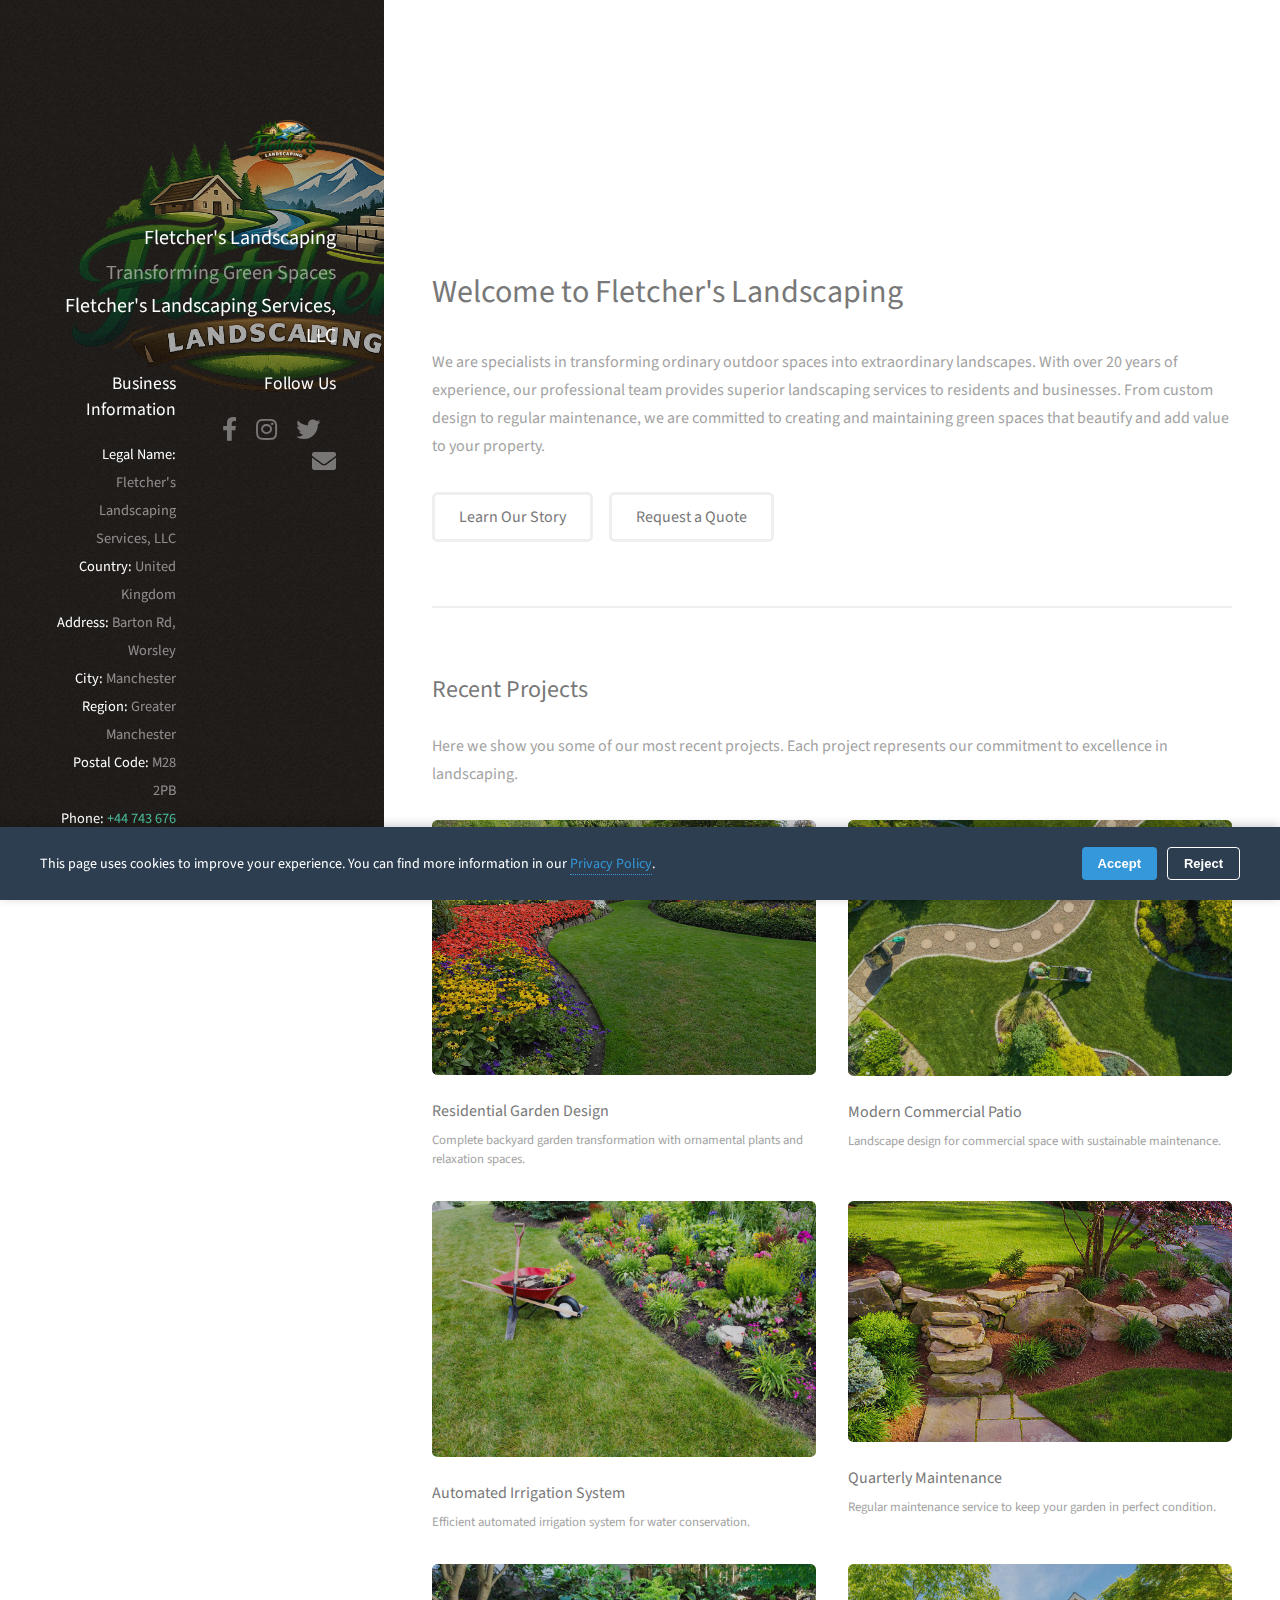
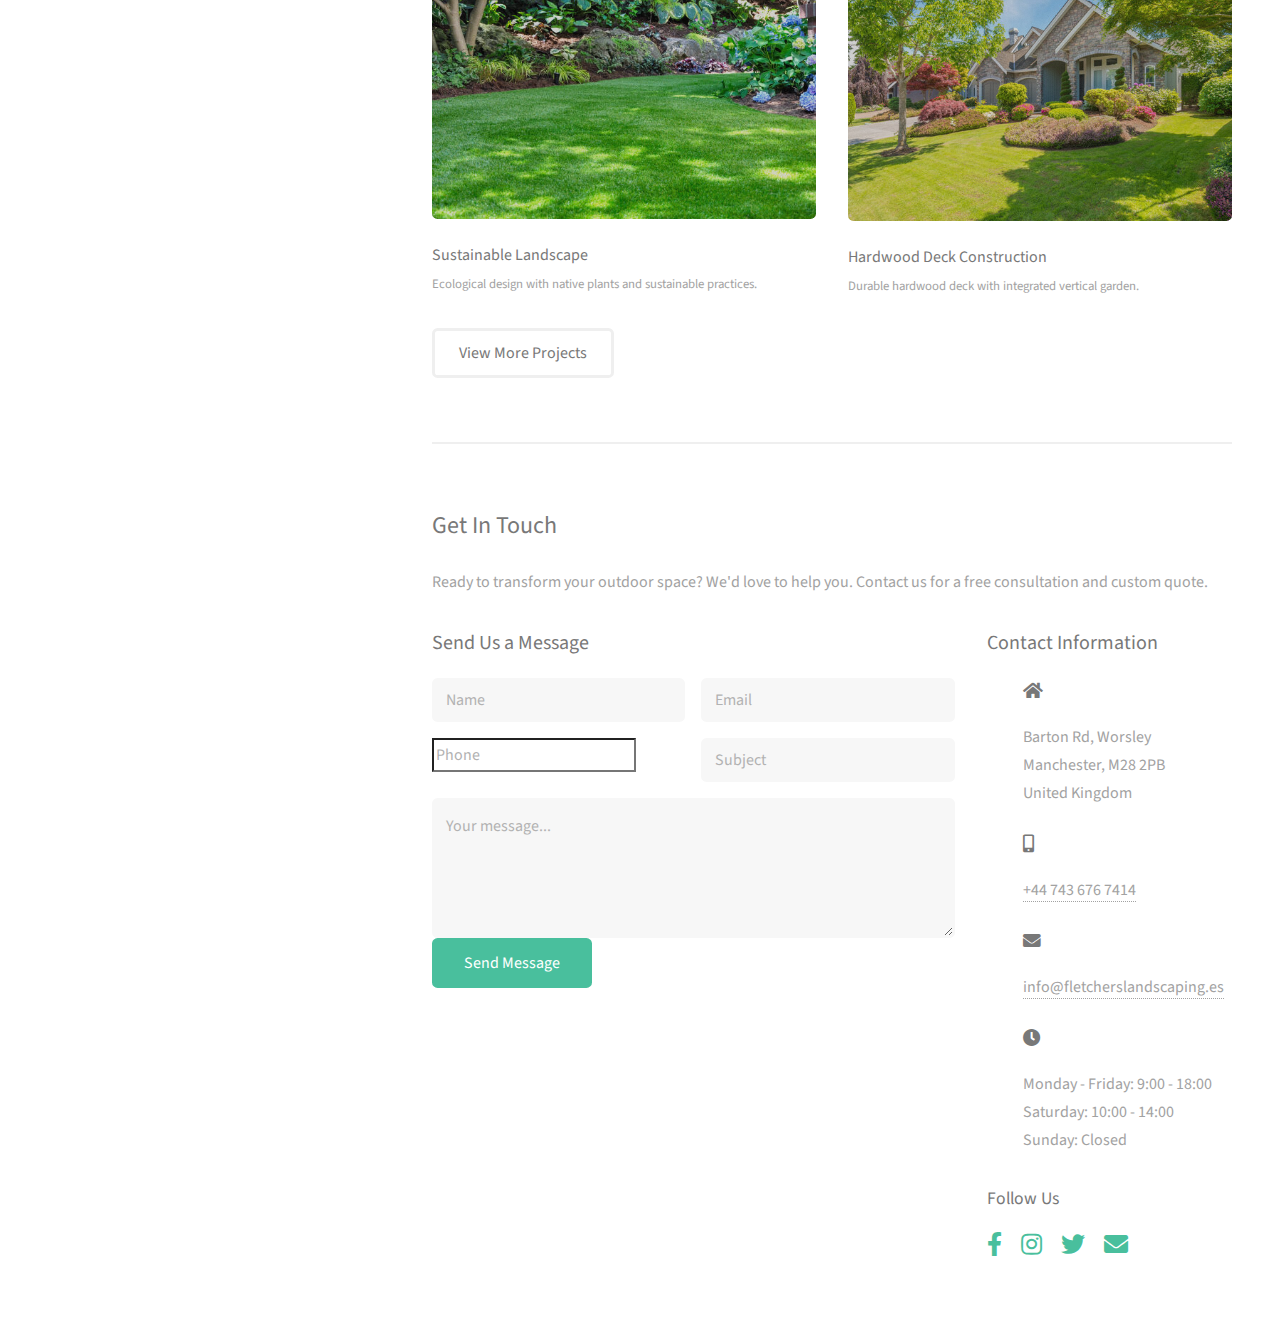
<file: index.html>
<!DOCTYPE HTML>
<!--
	Fletcher's Landscaping - Professional Landscaping Services
	Responsive website with cookie consent and multiple pages
-->
<html>
	<head>
		<title>Fletcher's Landscaping - Professional Landscaping Services</title>
		<meta name="facebook-domain-verification" content="m1dl3dmva6h8pbalbfg7d1ypdwxy0o" />
		<meta charset="utf-8" />
		<meta name="viewport" content="width=device-width, initial-scale=1, user-scalable=no" />
		<link rel="stylesheet" href="assets/css/main.css" />
		<link rel="stylesheet" href="assets/css/cookies.css" />
	</head>
	<body class="is-preload">

		<!-- Header -->
			<header id="header">
				<div class="inner">
					<a href="index.html" class="image avatar"><img src="images/bg.png" alt="" /></a>
					<h1><strong>Fletcher's Landscaping</strong><br/>
				Transforming Green Spaces</h1>
				</div>
			</header>

		<!-- Nav -->
			<nav id="nav">
				<ul>
					<li><a href="index.html">Home</a></li>
					<li><a href="history.html">About Us</a></li>
					<li><a href="contact.html">Contact</a></li>
					<li><a href="privacy.html">Privacy</a></li>
					<li><a href="terms.html">Terms</a></li>
				</ul>
			</nav>

		<!-- Main -->
			<div id="main">

				<!-- One -->
					<section id="one">
						<header class="major">
							<h2>Welcome to Fletcher's Landscaping</h2>
						</header>
						<p>We are specialists in transforming ordinary outdoor spaces into extraordinary landscapes. With over 20 years of experience, our professional team provides superior landscaping services to residents and businesses. From custom design to regular maintenance, we are committed to creating and maintaining green spaces that beautify and add value to your property.</p>
						<ul class="actions">
							<li><a href="history.html" class="button">Learn Our Story</a></li>
							<li><a href="contact.html" class="button">Request a Quote</a></li>
						</ul>
					</section>

				<!-- Two -->
					<section id="two">
						<h2>Recent Projects</h2>
						<p>Here we show you some of our most recent projects. Each project represents our commitment to excellence in landscaping.</p>
						<div class="row">
							<article class="col-6 col-12-xsmall work-item">
									<a href="images/fulls/01.jpg" class="image fit thumb"><img src="images/thumbs/01.jpg" alt="Residential Garden Design" /></a>
									<h3>Residential Garden Design</h3>
									<p>Complete backyard garden transformation with ornamental plants and relaxation spaces.</p>
							</article>
							<article class="col-6 col-12-xsmall work-item">
									<a href="images/fulls/02.jpg" class="image fit thumb"><img src="images/thumbs/02.jpg" alt="Modern Commercial Patio" /></a>
									<h3>Modern Commercial Patio</h3>
									<p>Landscape design for commercial space with sustainable maintenance.</p>
							</article>
							<article class="col-6 col-12-xsmall work-item">
									<a href="images/fulls/03.jpg" class="image fit thumb"><img src="images/thumbs/03.jpg" alt="Irrigation System" /></a>
									<h3>Automated Irrigation System</h3>
									<p>Efficient automated irrigation system for water conservation.</p>
							</article>
							<article class="col-6 col-12-xsmall work-item">
									<a href="images/fulls/04.jpg" class="image fit thumb"><img src="images/thumbs/04.jpg" alt="Garden Maintenance" /></a>
									<h3>Quarterly Maintenance</h3>
									<p>Regular maintenance service to keep your garden in perfect condition.</p>
							</article>
							<article class="col-6 col-12-xsmall work-item">
									<a href="images/fulls/05.jpg" class="image fit thumb"><img src="images/thumbs/05.jpg" alt="Sustainable Landscape" /></a>
									<h3>Sustainable Landscape</h3>
									<p>Ecological design with native plants and sustainable practices.</p>
							</article>
							<article class="col-6 col-12-xsmall work-item">
									<a href="images/fulls/06.jpg" class="image fit thumb"><img src="images/thumbs/06.jpg" alt="Terraces" /></a>
									<h3>Hardwood Deck Construction</h3>
									<p>Durable hardwood deck with integrated vertical garden.</p>
							</article>
						</div>
						<ul class="actions">
							<li><a href="history.html" class="button">View More Projects</a></li>
						</ul>
					</section>

				<!-- Three -->
					<section id="three">
						<h2>Get In Touch</h2>
						<p>Ready to transform your outdoor space? We'd love to help you. Contact us for a free consultation and custom quote.</p>
						<div class="row">
							<div class="col-8 col-12-small">
								<h3>Send Us a Message</h3>
								<form method="post" action="https://formspree.io/f/YOUR_FORM_ID">
									<div class="row gtr-uniform gtr-50">
										<div class="col-6 col-12-xsmall"><input type="text" name="name" id="name" placeholder="Name" required /></div>
										<div class="col-6 col-12-xsmall"><input type="email" name="email" id="email" placeholder="Email" required /></div>
										<div class="col-6 col-12-xsmall"><input type="tel" name="phone" id="phone" placeholder="Phone" /></div>
										<div class="col-6 col-12-xsmall"><input type="text" name="subject" id="subject" placeholder="Subject" required /></div>
										<div class="col-12"><textarea name="message" id="message" placeholder="Your message..." rows="4" required></textarea></div>
									</div>
									<ul class="actions">
										<li><input type="submit" value="Send Message" class="primary" /></li>
									</ul>
								</form>
							</div>
							<div class="col-4 col-12-small">
								<h3>Contact Information</h3>
								<ul class="labeled-icons">
									<li>
										<h4 class="icon solid fa-home"><span class="label">Address</span></h4>
										Barton Rd, Worsley<br />
										Manchester, M28 2PB<br />
										United Kingdom
									</li>
									<li>
										<h4 class="icon solid fa-mobile-alt"><span class="label">Phone</span></h4>
										<a href="tel:+447436767414">+44 743 676 7414</a>
									</li>
									<li>
										<h4 class="icon solid fa-envelope"><span class="label">Email</span></h4>
										<a href="mailto:info@fletcherslandscaping.es">info@fletcherslandscaping.es</a>
									</li>
									<li>
										<h4 class="icon solid fa-clock"><span class="label">Hours</span></h4>
										Monday - Friday: 9:00 - 18:00<br />
										Saturday: 10:00 - 14:00<br />
										Sunday: Closed
									</li>
								</ul>
								
								<h4 style="margin-top: 30px;">Follow Us</h4>
								<ul class="icons">
									<li><a href="#" class="icon brands fa-facebook-f"><span class="label">Facebook</span></a></li>
									<li><a href="#" class="icon brands fa-instagram"><span class="label">Instagram</span></a></li>
									<li><a href="#" class="icon brands fa-twitter"><span class="label">Twitter</span></a></li>
									<li><a href="mailto:info@fletcherslandscaping.es" class="icon solid fa-envelope"><span class="label">Email</span></a></li>
								</ul>
							</div>
						</div>
					</section>


			</div>

		<!-- Footer -->
			<footer id="footer">
				<div class="inner">
					<h3>Fletcher's Landscaping Services, LLC</h3>
					<div class="row">
						<div class="col-6 col-12-small">
							<h4>Business Information</h4>
							<ul style="list-style: none; padding: 0; font-size: 0.9em;">
								<li><strong>Legal Name:</strong> Fletcher's Landscaping Services, LLC</li>
							<li><strong>Country:</strong> United Kingdom</li>
							<li><strong>Address:</strong> Barton Rd, Worsley</li>
							<li><strong>City:</strong> Manchester</li>
							<li><strong>Region:</strong> Greater Manchester</li>
							<li><strong>Postal Code:</strong> M28 2PB</li>
									<li><strong>Phone:</strong> <a href="tel:+447436767414">+44 743 676 7414</a></li>
									<li><strong>Companies House:</strong> 04329024</li>
							</ul>
						</div>
						<div class="col-6 col-12-small">
							<h4>Follow Us</h4>
							<ul class="icons">
								<li><a href="#" class="icon brands fa-facebook-f"><span class="label">Facebook</span></a></li>
								<li><a href="#" class="icon brands fa-instagram"><span class="label">Instagram</span></a></li>
								<li><a href="#" class="icon brands fa-twitter"><span class="label">Twitter</span></a></li>
								<li><a href="mailto:info@fletcherslandscaping.es" class="icon solid fa-envelope"><span class="label">Email</span></a></li>
							</ul>
						</div>
					</div>
					<ul class="copyright">
						<li>&copy; 2024 Fletcher's Landscaping</li>
						<li><a href="privacy.html">Privacy</a> | <a href="terms.html">Terms</a></li>
						<li>Design: <a href="http://html5up.net">HTML5 UP</a></li>
					</ul>
				</div>
			</footer>

		<!-- Scripts -->
			<script src="assets/js/jquery.min.js"></script>
			<script src="assets/js/jquery.poptrox.min.js"></script>
			<script src="assets/js/browser.min.js"></script>
			<script src="assets/js/breakpoints.min.js"></script>
			<script src="assets/js/util.js"></script>
			<script src="assets/js/main.js"></script>
			<script src="assets/js/cookies.js"></script>

	</body>

</html>
</file>
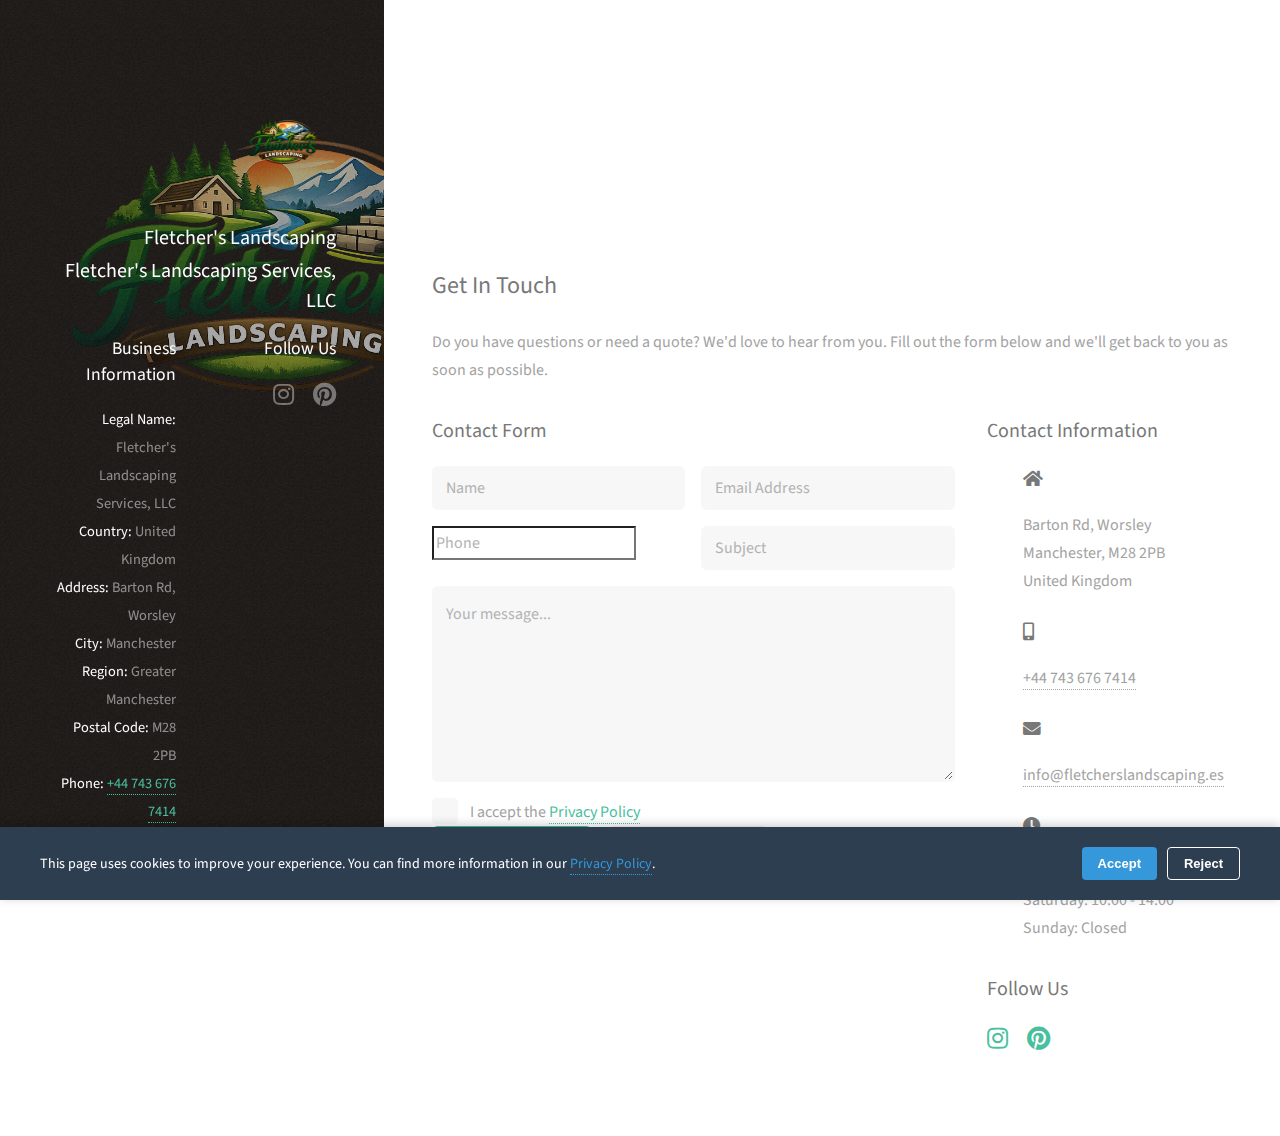
<file: contact.html>
<!DOCTYPE HTML>
<html>
	<head>
		<title>Contact - Fletcher's Landscaping</title>
		<meta charset="utf-8" />
		<meta name="viewport" content="width=device-width, initial-scale=1, user-scalable=no" />
		<link rel="stylesheet" href="assets/css/main.css" />
		<link rel="stylesheet" href="assets/css/cookies.css" />
	</head>
	<body class="is-preload">

		<!-- Header -->
			<header id="header">
				<div class="inner">
					<a href="index.html" class="image avatar"><img src="images/bg.png" alt="" /></a>
					<h1><strong>Fletcher's Landscaping</strong></h1>
				</div>
			</header>

		<!-- Nav -->
			<nav id="nav">
				<ul>
					<li><a href="index.html">Home</a></li>
					<li><a href="history.html">About Us</a></li>
					<li><a href="contact.html">Contact</a></li>
					<li><a href="privacy.html">Privacy</a></li>
					<li><a href="terms.html">Terms</a></li>
				</ul>
			</nav>

		<!-- Main -->
			<div id="main">

				<!-- Contact Section -->
					<section id="contact">
						<h2>Get In Touch</h2>
						<p>Do you have questions or need a quote? We'd love to hear from you. Fill out the form below and we'll get back to you as soon as possible.</p>
						
						<div class="row">
							<div class="col-8 col-12-small">
								<h3>Contact Form</h3>
								<form method="post" action="https://formspree.io/f/YOUR_FORM_ID">
									<div class="row gtr-uniform gtr-50">
										<div class="col-6 col-12-xsmall"><input type="text" name="name" id="name" placeholder="Name" required /></div>
										<div class="col-6 col-12-xsmall"><input type="email" name="email" id="email" placeholder="Email Address" required /></div>
										<div class="col-6 col-12-xsmall"><input type="tel" name="phone" id="phone" placeholder="Phone" /></div>
										<div class="col-6 col-12-xsmall"><input type="text" name="subject" id="subject" placeholder="Subject" required /></div>
										<div class="col-12"><textarea name="message" id="message" placeholder="Your message..." rows="6" required></textarea></div>
										<div class="col-12">
											<input type="checkbox" id="privacy-consent" name="privacy-consent" required>
											<label for="privacy-consent">I accept the <a href="privacy.html">Privacy Policy</a></label>
										</div>
									</div>
									<ul class="actions">
										<li><input type="submit" value="Send Message" class="primary" /></li>
										<li><input type="reset" value="Clear" /></li>
									</ul>
								</form>
							</div>
							
							<div class="col-4 col-12-small">
								<h3>Contact Information</h3>
								<ul class="labeled-icons">
									<li>
										<h4 class="icon solid fa-home"><span class="label">Address</span></h4>
										Barton Rd, Worsley<br />
										Manchester, M28 2PB<br />
										United Kingdom
									</li>
									<li>
										<h4 class="icon solid fa-mobile-alt"><span class="label">Phone</span></h4>
										<a href="tel:+447436767414">+44 743 676 7414</a>
									</li>
									<li>
										<h4 class="icon solid fa-envelope"><span class="label">Email</span></h4>
										<a href="mailto:info@fletcherslandscaping.es">info@fletcherslandscaping.es</a>
									</li>
									<li>
										<h4 class="icon solid fa-clock"><span class="label">Hours</span></h4>
										Monday - Friday: 9:00 - 18:00<br />
										Saturday: 10:00 - 14:00<br />
										Sunday: Closed
									</li>
								</ul>
								
								<h3 style="margin-top: 30px;">Follow Us</h3>
								<ul class="icons">
								<li><a href="https://www.instagram.com/fletcherslandscaping" class="icon brands fa-instagram"><span class="label">Instagram</span></a></li>
								<li><a href="https://es.pinterest.com/landscapefletchers/" class="icon brands fa-pinterest"><span class="label">Pinterest</span></a></li>
								</ul>
							</div>
						</div>
					</section>

			</div>

		<!-- Footer -->
			<footer id="footer">
				<div class="inner">
					<h3>Fletcher's Landscaping Services, LLC</h3>
					<div class="row">
						<div class="col-6 col-12-small">
							<h4>Business Information</h4>
							<ul style="list-style: none; padding: 0; font-size: 0.9em;">
								<li><strong>Legal Name:</strong> Fletcher's Landscaping Services, LLC</li>
							<li><strong>Country:</strong> United Kingdom</li>
							<li><strong>Address:</strong> Barton Rd, Worsley</li>
							<li><strong>City:</strong> Manchester</li>
							<li><strong>Region:</strong> Greater Manchester</li>
							<li><strong>Postal Code:</strong> M28 2PB</li>
						<li><strong>Phone:</strong> <a href="tel:+447436767414">+44 743 676 7414</a></li>
						<li><strong>Companies House:</strong> 04329024</li>
							</ul>
						</div>
						<div class="col-6 col-12-small">
							<h4>Follow Us</h4>
							<ul class="icons">
							<li><a href="https://www.instagram.com/fletcherslandscaping" class="icon brands fa-instagram"><span class="label">Instagram</span></a></li>
							<li><a href="https://es.pinterest.com/landscapefletchers/" class="icon brands fa-pinterest"><span class="label">Pinterest</span></a></li>
							</ul>
						</div>
					</div>
					<ul class="copyright">
						<li>&copy; 2024 Fletcher's Landscaping</li>
					<li><a href="privacy.html">Privacy</a> | <a href="terms.html">Terms</a></li>
					</ul>
				</div>
			</footer>

		<!-- Scripts -->
			<script src="assets/js/jquery.min.js"></script>
			<script src="assets/js/jquery.poptrox.min.js"></script>
			<script src="assets/js/browser.min.js"></script>
			<script src="assets/js/breakpoints.min.js"></script>
			<script src="assets/js/util.js"></script>
			<script src="assets/js/main.js"></script>
			<script src="assets/js/cookies.js"></script>

	</body>
</html>
</file>
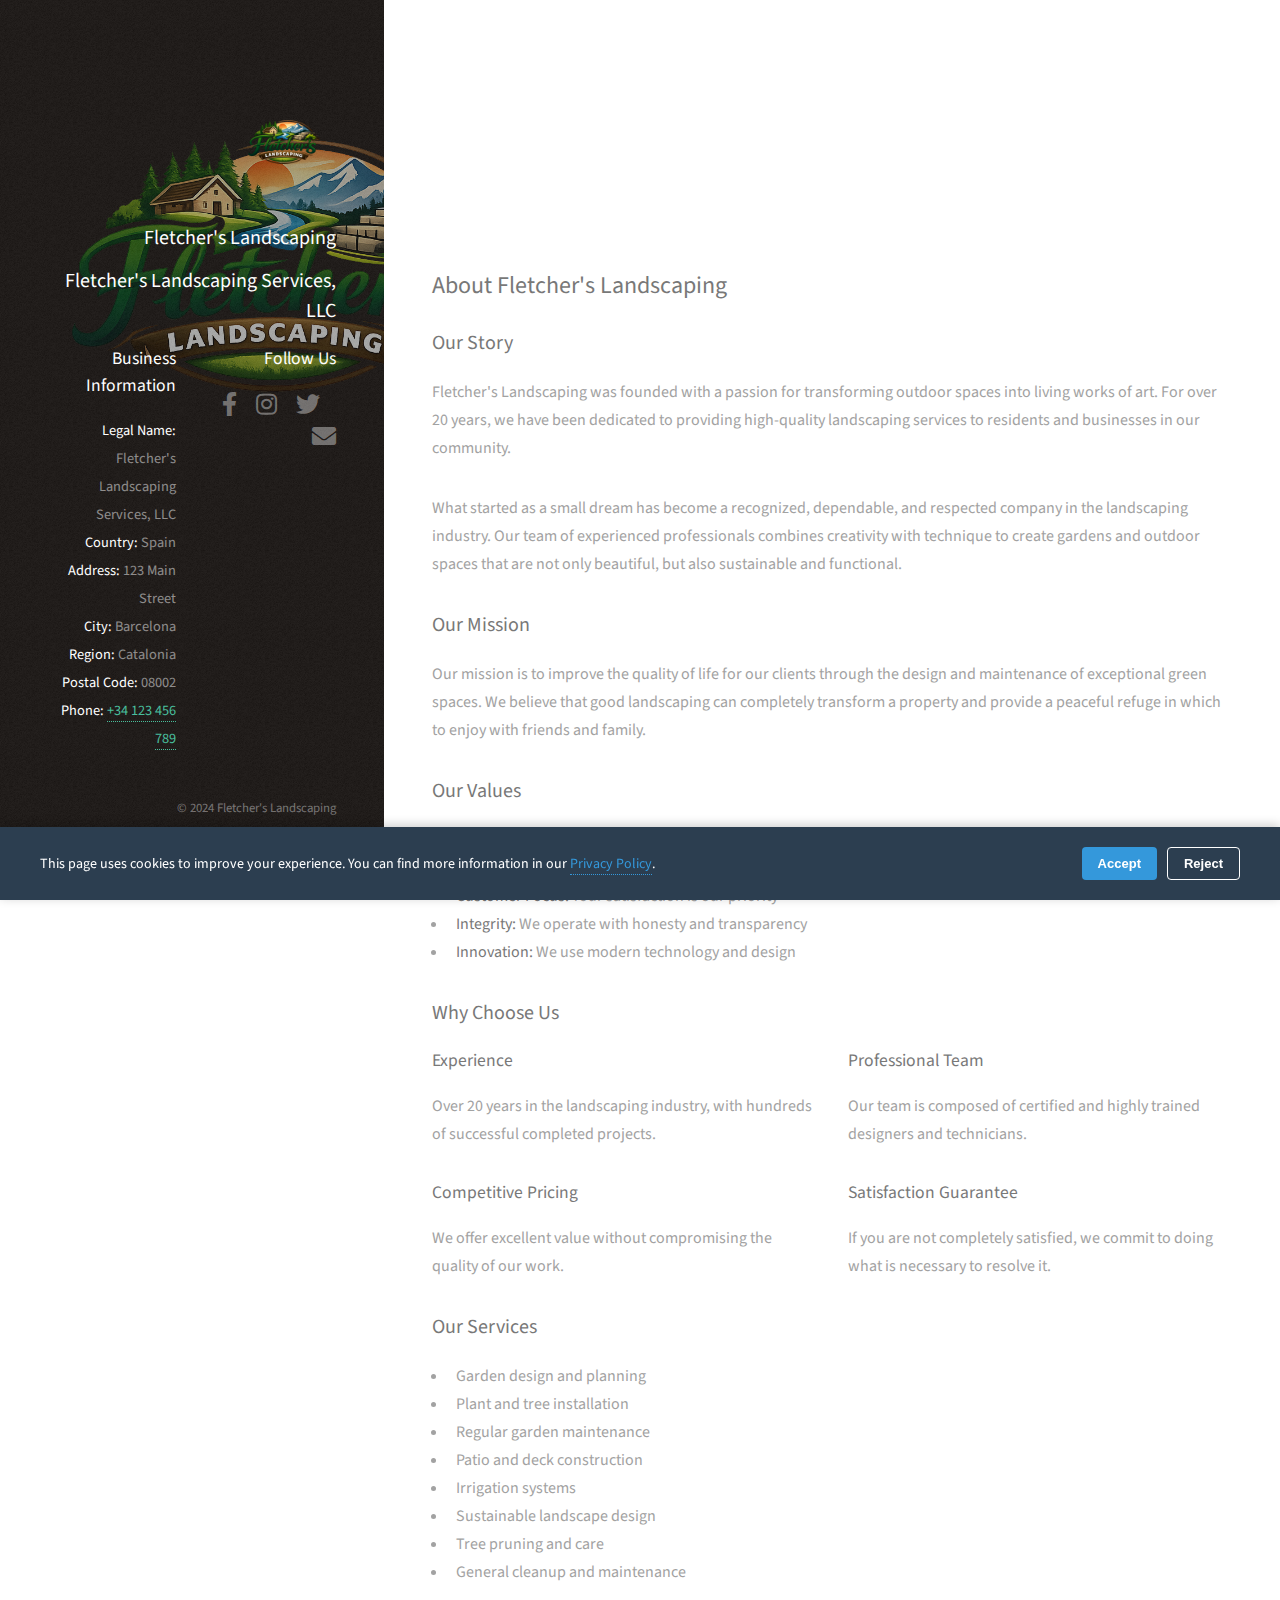
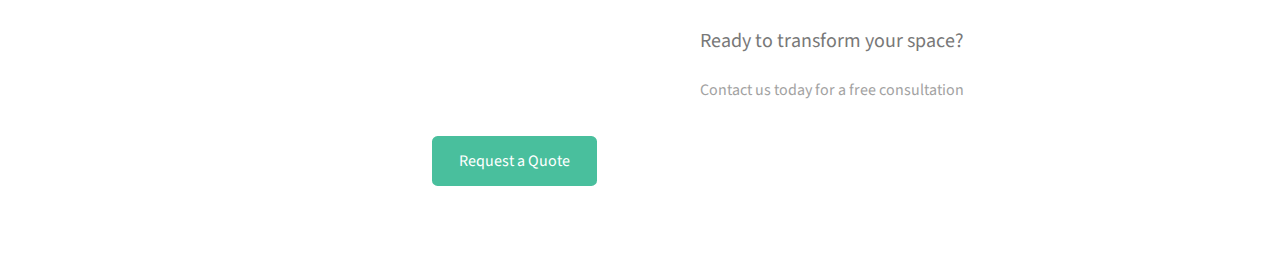
<file: history.html>
<!DOCTYPE HTML>
<html>
	<head>
		<title>About Us - Fletcher's Landscaping</title>
		<meta charset="utf-8" />
		<meta name="viewport" content="width=device-width, initial-scale=1, user-scalable=no" />
		<link rel="stylesheet" href="assets/css/main.css" />
		<link rel="stylesheet" href="assets/css/cookies.css" />
	</head>
	<body class="is-preload">

		<!-- Header -->
			<header id="header">
				<div class="inner">
					<a href="index.html" class="image avatar"><img src="images/bg.png" alt="" /></a>
					<h1><strong>Fletcher's Landscaping</strong></h1>
				</div>
			</header>

		<!-- Nav -->
			<nav id="nav">
				<ul>
					<li><a href="index.html">Home</a></li>
					<li><a href="history.html">About Us</a></li>
					<li><a href="contact.html">Contact</a></li>
					<li><a href="privacy.html">Privacy</a></li>
					<li><a href="terms.html">Terms</a></li>
				</ul>
			</nav>

		<!-- Main -->
			<div id="main">

				<!-- About Section -->
					<section id="about">
						<h2>About Fletcher's Landscaping</h2>
						
						<h3>Our Story</h3>
						<p>Fletcher's Landscaping was founded with a passion for transforming outdoor spaces into living works of art. For over 20 years, we have been dedicated to providing high-quality landscaping services to residents and businesses in our community.</p>
						
						<p>What started as a small dream has become a recognized, dependable, and respected company in the landscaping industry. Our team of experienced professionals combines creativity with technique to create gardens and outdoor spaces that are not only beautiful, but also sustainable and functional.</p>

						<h3>Our Mission</h3>
						<p>Our mission is to improve the quality of life for our clients through the design and maintenance of exceptional green spaces. We believe that good landscaping can completely transform a property and provide a peaceful refuge in which to enjoy with friends and family.</p>

						<h3>Our Values</h3>
						<ul>
							<li><strong>Quality:</strong> We are committed to excellence in every project</li>
							<li><strong>Sustainability:</strong> We practice responsible ecological techniques</li>
							<li><strong>Customer Focus:</strong> Your satisfaction is our priority</li>
							<li><strong>Integrity:</strong> We operate with honesty and transparency</li>
							<li><strong>Innovation:</strong> We use modern technology and design</li>
						</ul>

						<h3>Why Choose Us</h3>
						<div class="row">
							<div class="col-6 col-12-small">
								<h4>Experience</h4>
								<p>Over 20 years in the landscaping industry, with hundreds of successful completed projects.</p>
							</div>
							<div class="col-6 col-12-small">
								<h4>Professional Team</h4>
								<p>Our team is composed of certified and highly trained designers and technicians.</p>
							</div>
							<div class="col-6 col-12-small">
								<h4>Competitive Pricing</h4>
								<p>We offer excellent value without compromising the quality of our work.</p>
							</div>
							<div class="col-6 col-12-small">
								<h4>Satisfaction Guarantee</h4>
								<p>If you are not completely satisfied, we commit to doing what is necessary to resolve it.</p>
							</div>
						</div>

						<h3>Our Services</h3>
						<ul>
							<li>Garden design and planning</li>
							<li>Plant and tree installation</li>
							<li>Regular garden maintenance</li>
							<li>Patio and deck construction</li>
							<li>Irrigation systems</li>
							<li>Sustainable landscape design</li>
							<li>Tree pruning and care</li>
							<li>General cleanup and maintenance</li>
						</ul>

						<div style="margin-top: 40px; text-align: center;">
							<h3>Ready to transform your space?</h3>
							<p>Contact us today for a free consultation</p>
							<ul class="actions">
								<li><a href="contact.html" class="button primary">Request a Quote</a></li>
							</ul>
						</div>
					</section>

			</div>

		<!-- Footer -->
			<footer id="footer">
				<div class="inner">
					<h3>Fletcher's Landscaping Services, LLC</h3>
					<div class="row">
						<div class="col-6 col-12-small">
							<h4>Business Information</h4>
							<ul style="list-style: none; padding: 0; font-size: 0.9em;">
								<li><strong>Legal Name:</strong> Fletcher's Landscaping Services, LLC</li>
								<li><strong>Country:</strong> Spain</li>
								<li><strong>Address:</strong> 123 Main Street</li>
								<li><strong>City:</strong> Barcelona</li>
								<li><strong>Region:</strong> Catalonia</li>
								<li><strong>Postal Code:</strong> 08002</li>
								<li><strong>Phone:</strong> <a href="tel:+34123456789">+34 123 456 789</a></li>
							</ul>
						</div>
						<div class="col-6 col-12-small">
							<h4>Follow Us</h4>
							<ul class="icons">
								<li><a href="#" class="icon brands fa-facebook-f"><span class="label">Facebook</span></a></li>
								<li><a href="#" class="icon brands fa-instagram"><span class="label">Instagram</span></a></li>
								<li><a href="#" class="icon brands fa-twitter"><span class="label">Twitter</span></a></li>
								<li><a href="mailto:info@fletcherslandscaping.es" class="icon solid fa-envelope"><span class="label">Email</span></a></li>
							</ul>
						</div>
					</div>
					<ul class="copyright">
						<li>&copy; 2024 Fletcher's Landscaping</li>
					<li><a href="privacy.html">Privacy</a> | <a href="terms.html">Terms</a></li>
					</ul>
				</div>
			</footer>

		<!-- Scripts -->
			<script src="assets/js/jquery.min.js"></script>
			<script src="assets/js/jquery.poptrox.min.js"></script>
			<script src="assets/js/browser.min.js"></script>
			<script src="assets/js/breakpoints.min.js"></script>
			<script src="assets/js/util.js"></script>
			<script src="assets/js/main.js"></script>
			<script src="assets/js/cookies.js"></script>

	</body>
</html>
</file>
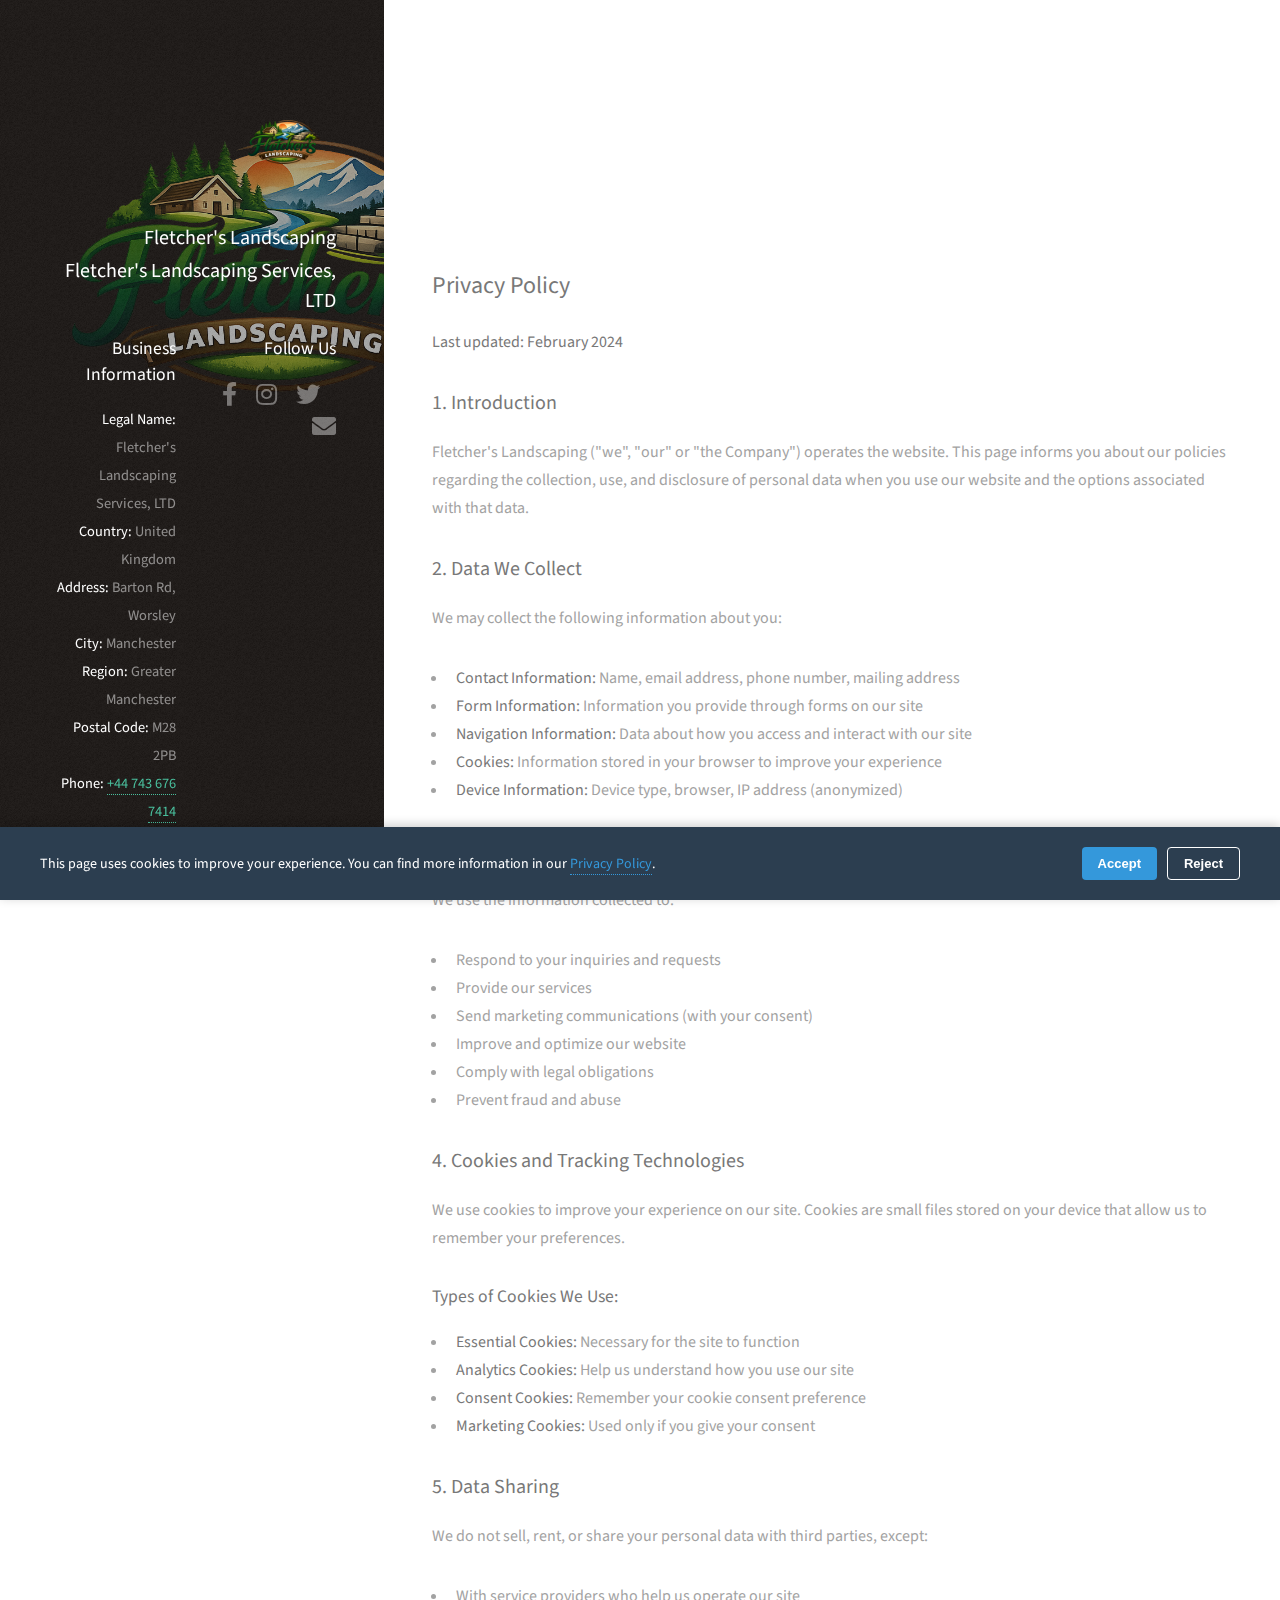
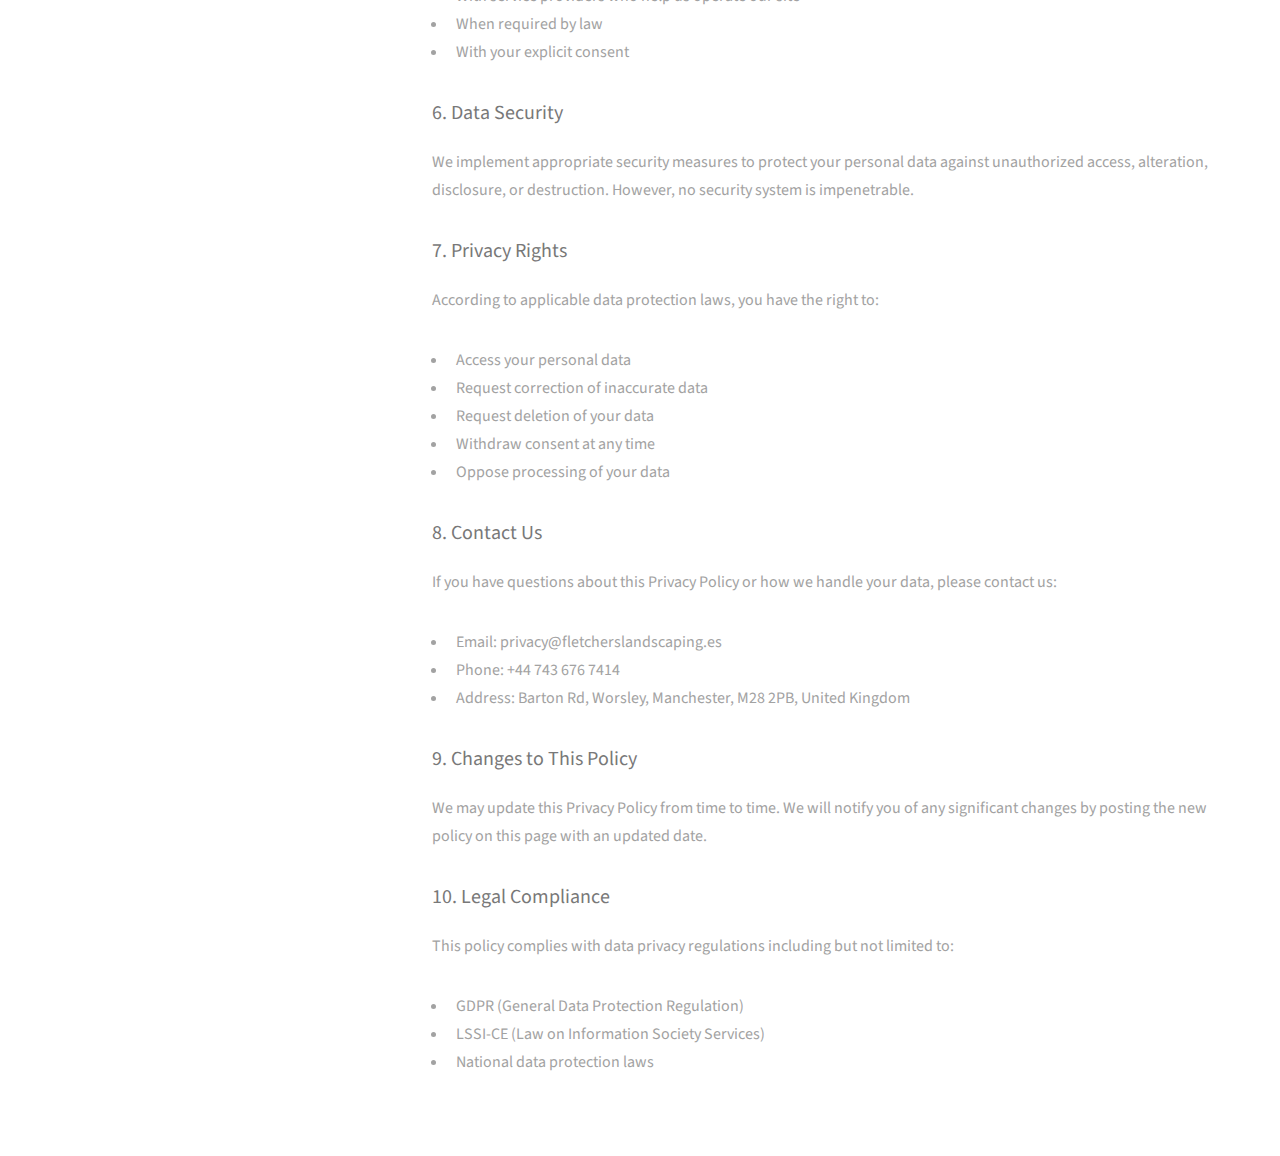
<file: privacy.html>
<!DOCTYPE HTML>
<html>
	<head>
		<title>Privacy Policy - Fletcher's Landscaping</title>
		<meta charset="utf-8" />
		<meta name="viewport" content="width=device-width, initial-scale=1, user-scalable=no" />
		<link rel="stylesheet" href="assets/css/main.css" />
		<link rel="stylesheet" href="assets/css/cookies.css" />
	</head>
	<body class="is-preload">

		<!-- Header -->
			<header id="header">
				<div class="inner">
					<a href="index.html" class="image avatar"><img src="images/bg.png" alt="" /></a>
					<h1><strong>Fletcher's Landscaping</strong></h1>
				</div>
			</header>

		<!-- Nav -->
			<nav id="nav">
				<ul>
					<li><a href="index.html">Home</a></li>
					<li><a href="history.html">About Us</a></li>
				<li><a href="contact.html">Contact</a></li>
				<li><a href="privacy.html">Privacy</a></li>
				<li><a href="terms.html">Terms</a></li>
				</ul>
			</nav>

		<!-- Main -->
			<div id="main">

				<!-- Privacy Section -->
					<section id="privacy">
						<h2>Privacy Policy</h2>
						<p><strong>Last updated: February 2024</strong></p>

						<h3>1. Introduction</h3>
						<p>Fletcher's Landscaping ("we", "our" or "the Company") operates the website. This page informs you about our policies regarding the collection, use, and disclosure of personal data when you use our website and the options associated with that data.</p>

						<h3>2. Data We Collect</h3>
						<p>We may collect the following information about you:</p>
						<ul>
							<li><strong>Contact Information:</strong> Name, email address, phone number, mailing address</li>
							<li><strong>Form Information:</strong> Information you provide through forms on our site</li>
							<li><strong>Navigation Information:</strong> Data about how you access and interact with our site</li>
							<li><strong>Cookies:</strong> Information stored in your browser to improve your experience</li>
							<li><strong>Device Information:</strong> Device type, browser, IP address (anonymized)</li>
						</ul>

						<h3>3. How We Use Your Data</h3>
						<p>We use the information collected to:</p>
						<ul>
							<li>Respond to your inquiries and requests</li>
							<li>Provide our services</li>
							<li>Send marketing communications (with your consent)</li>
							<li>Improve and optimize our website</li>
							<li>Comply with legal obligations</li>
							<li>Prevent fraud and abuse</li>
						</ul>

						<h3>4. Cookies and Tracking Technologies</h3>
						<p>We use cookies to improve your experience on our site. Cookies are small files stored on your device that allow us to remember your preferences.</p>

						<h4>Types of Cookies We Use:</h4>
						<ul>
							<li><strong>Essential Cookies:</strong> Necessary for the site to function</li>
							<li><strong>Analytics Cookies:</strong> Help us understand how you use our site</li>
							<li><strong>Consent Cookies:</strong> Remember your cookie consent preference</li>
							<li><strong>Marketing Cookies:</strong> Used only if you give your consent</li>
						</ul>

						<h3>5. Data Sharing</h3>
						<p>We do not sell, rent, or share your personal data with third parties, except:</p>
						<ul>
							<li>With service providers who help us operate our site</li>
							<li>When required by law</li>
							<li>With your explicit consent</li>
						</ul>

						<h3>6. Data Security</h3>
						<p>We implement appropriate security measures to protect your personal data against unauthorized access, alteration, disclosure, or destruction. However, no security system is impenetrable.</p>

						<h3>7. Privacy Rights</h3>
						<p>According to applicable data protection laws, you have the right to:</p>
						<ul>
							<li>Access your personal data</li>
							<li>Request correction of inaccurate data</li>
							<li>Request deletion of your data</li>
							<li>Withdraw consent at any time</li>
							<li>Oppose processing of your data</li>
						</ul>

						<h3>8. Contact Us</h3>
						<p>If you have questions about this Privacy Policy or how we handle your data, please contact us:</p>
						<ul>
							<li>Email: privacy@fletcherslandscaping.es</li>
							<li>Phone: +44 743 676 7414</li>
							<li>Address: Barton Rd, Worsley, Manchester, M28 2PB, United Kingdom</li>
						</ul>

						<h3>9. Changes to This Policy</h3>
						<p>We may update this Privacy Policy from time to time. We will notify you of any significant changes by posting the new policy on this page with an updated date.</p>

						<h3>10. Legal Compliance</h3>
						<p>This policy complies with data privacy regulations including but not limited to:</p>
						<ul>
							<li>GDPR (General Data Protection Regulation)</li>
							<li>LSSI-CE (Law on Information Society Services)</li>
							<li>National data protection laws</li>
						</ul>
					</section>

			</div>

		<!-- Footer -->
			<footer id="footer">
				<div class="inner">
					<h3>Fletcher's Landscaping Services, LTD</h3>
					<div class="row">
						<div class="col-6 col-12-small">
							<h4>Business Information</h4>
							<ul style="list-style: none; padding: 0; font-size: 0.9em;">
								<li><strong>Legal Name:</strong> Fletcher's Landscaping Services, LTD</li>
							<li><strong>Country:</strong> United Kingdom</li>
							<li><strong>Address:</strong> Barton Rd, Worsley</li>
							<li><strong>City:</strong> Manchester</li>
							<li><strong>Region:</strong> Greater Manchester</li>
							<li><strong>Postal Code:</strong> M28 2PB</li>
						<li><strong>Phone:</strong> <a href="tel:+447436767414">+44 743 676 7414</a></li>
						<li><strong>Companies House:</strong> 04329024</li>
							</ul>
						</div>
						<div class="col-6 col-12-small">
							<h4>Follow Us</h4>
							<ul class="icons">
								<li><a href="#" class="icon brands fa-facebook-f"><span class="label">Facebook</span></a></li>
								<li><a href="#" class="icon brands fa-instagram"><span class="label">Instagram</span></a></li>
								<li><a href="#" class="icon brands fa-twitter"><span class="label">Twitter</span></a></li>
								<li><a href="mailto:info@fletcherslandscaping.es" class="icon solid fa-envelope"><span class="label">Email</span></a></li>
							</ul>
						</div>
					</div>
					<ul class="copyright">
						<li>&copy; 2024 Fletcher's Landscaping</li>
					<li><a href="privacy.html">Privacy</a> | <a href="terms.html">Terms</a></li>
					</ul>
				</div>
			</footer>

		<!-- Scripts -->
			<script src="assets/js/jquery.min.js"></script>
			<script src="assets/js/jquery.poptrox.min.js"></script>
			<script src="assets/js/browser.min.js"></script>
			<script src="assets/js/breakpoints.min.js"></script>
			<script src="assets/js/util.js"></script>
			<script src="assets/js/main.js"></script>
			<script src="assets/js/cookies.js"></script>

	</body>
</html>
</file>
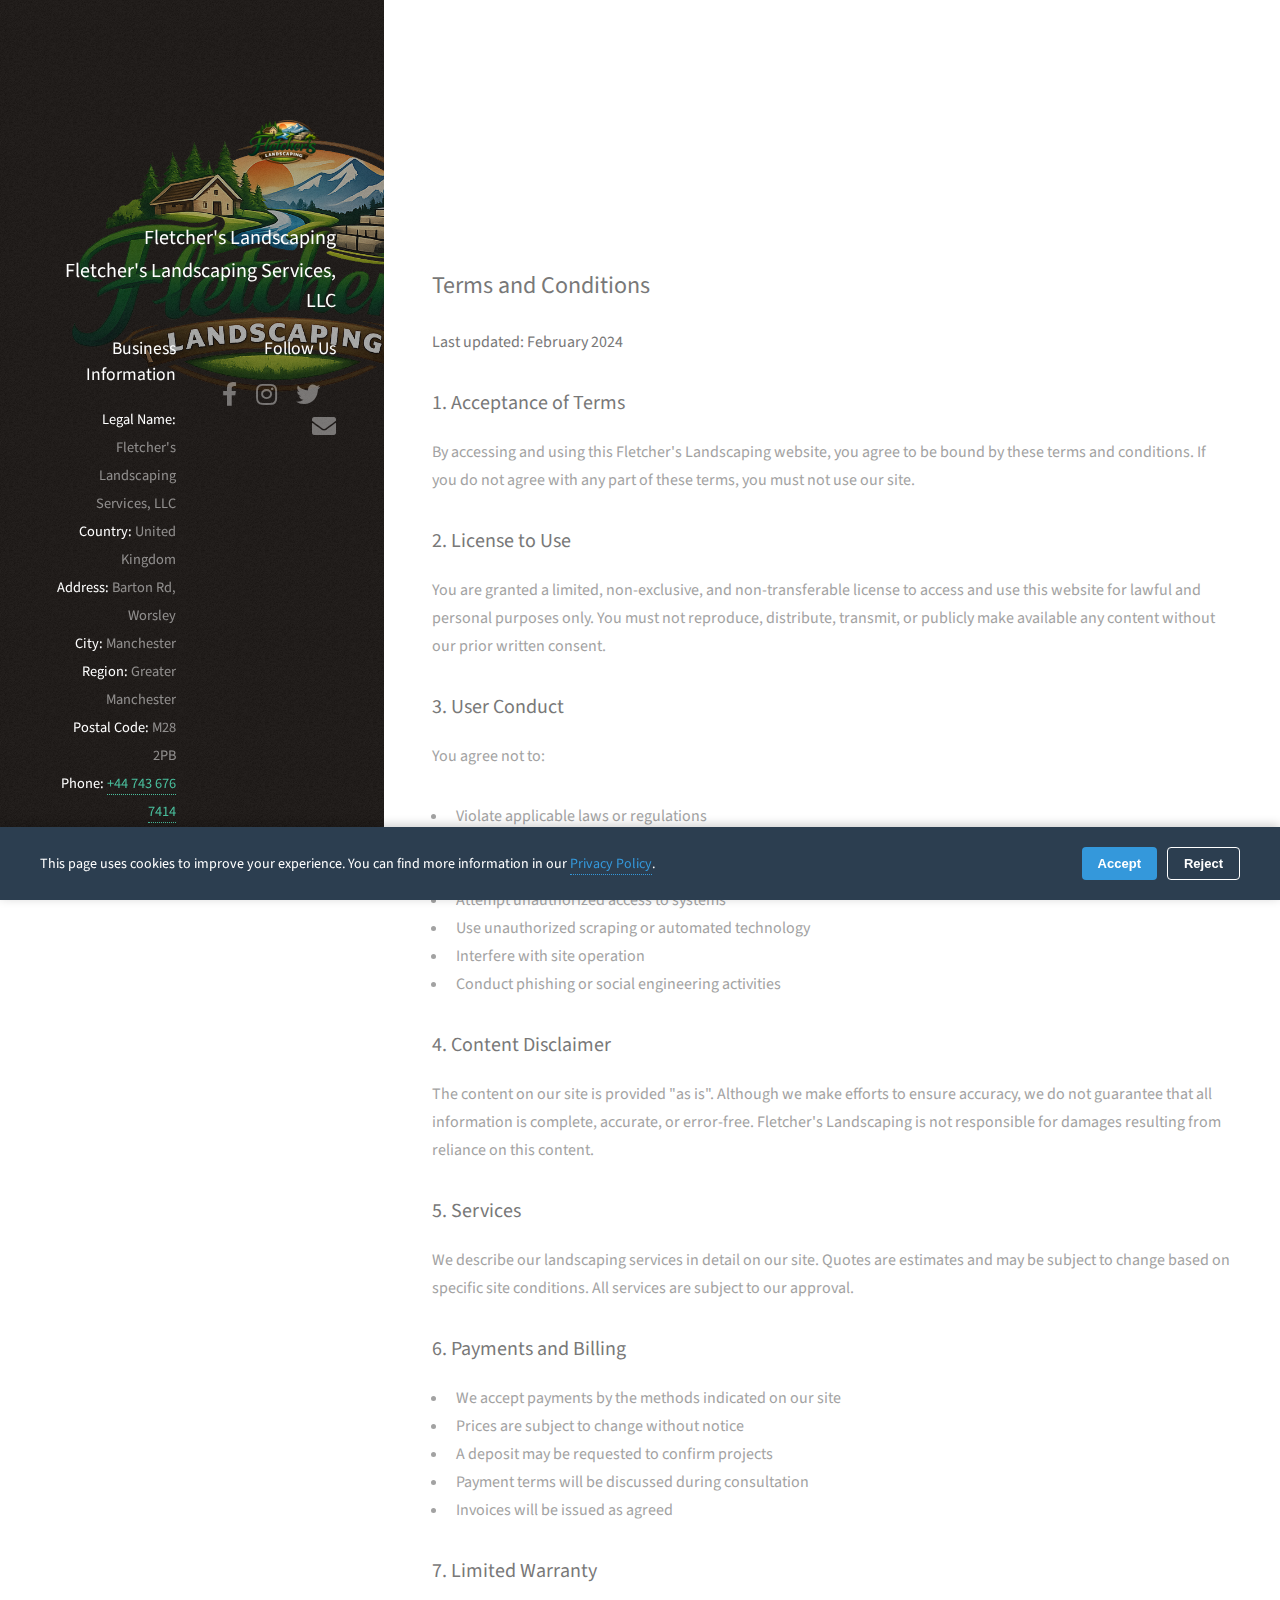
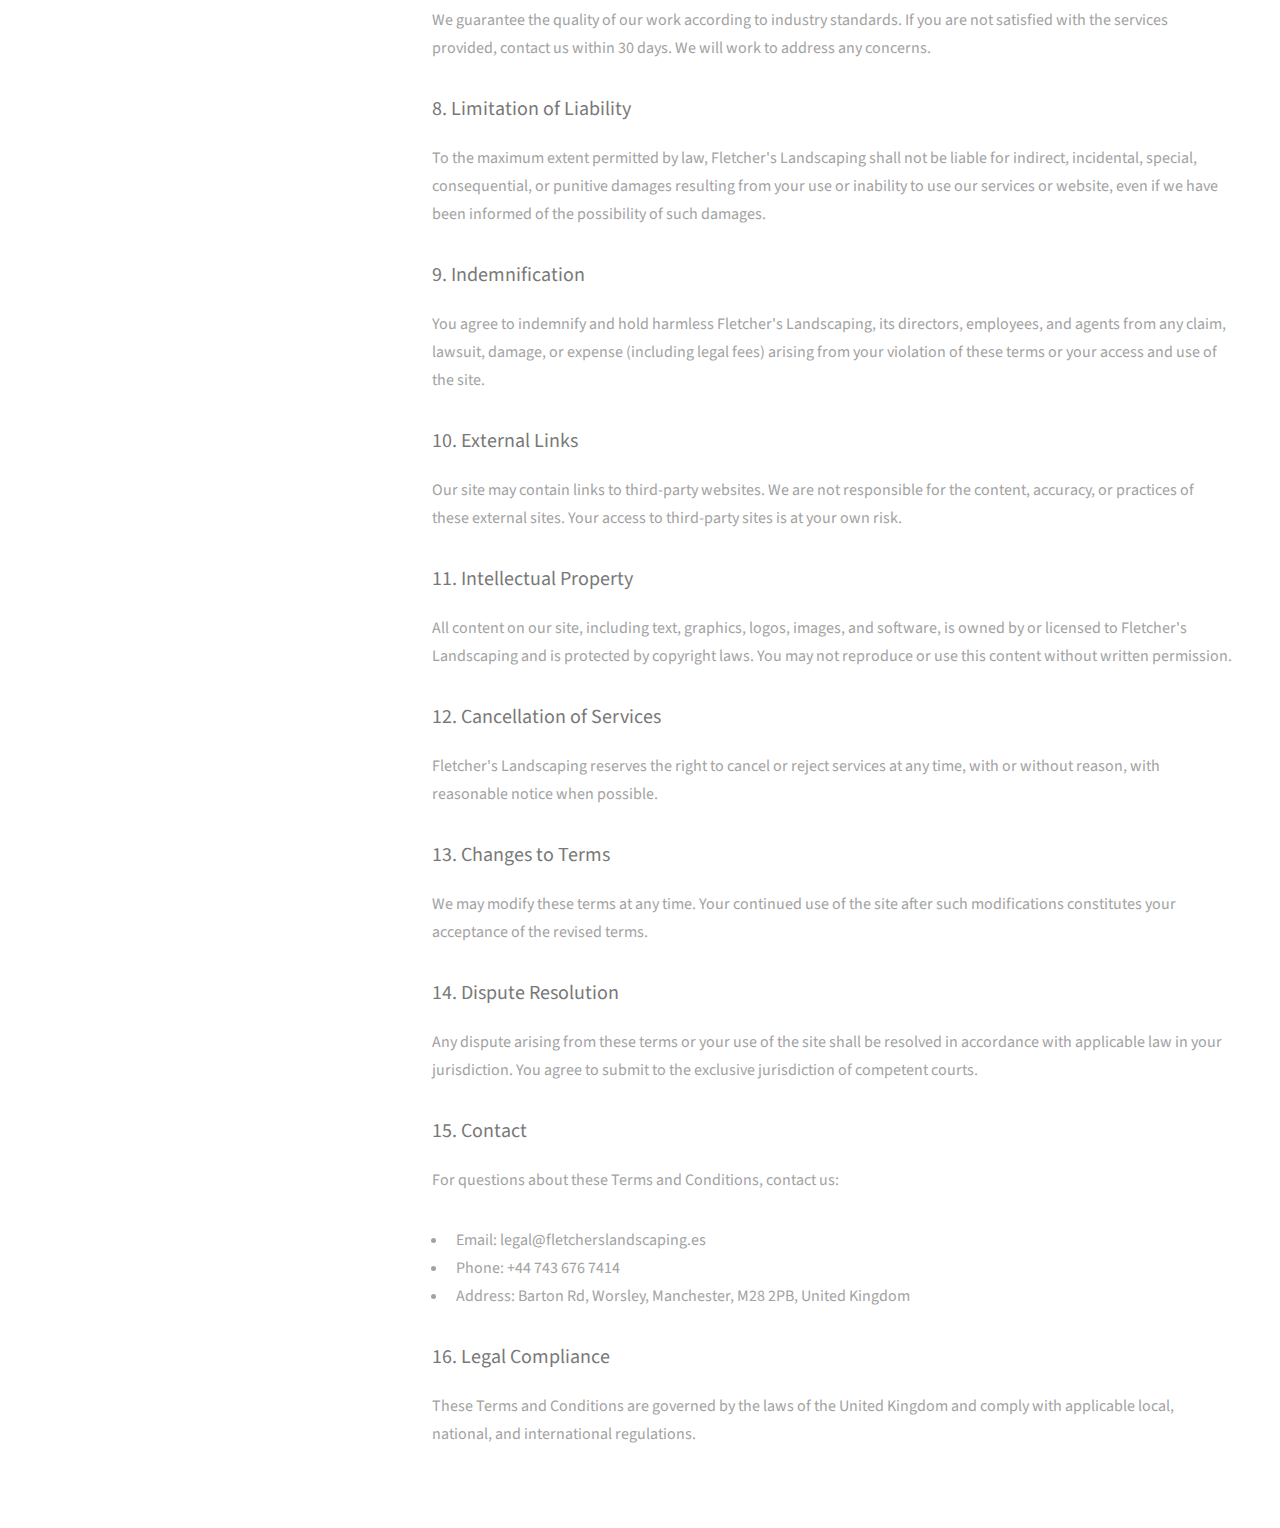
<file: terms.html>
<!DOCTYPE HTML>
<html>
	<head>
		<title>Terms and Conditions - Fletcher's Landscaping</title>
		<meta charset="utf-8" />
		<meta name="viewport" content="width=device-width, initial-scale=1, user-scalable=no" />
		<link rel="stylesheet" href="assets/css/main.css" />
		<link rel="stylesheet" href="assets/css/cookies.css" />
	</head>
	<body class="is-preload">

		<!-- Header -->
			<header id="header">
				<div class="inner">
					<a href="index.html" class="image avatar"><img src="images/bg.png" alt="" /></a>
					<h1><strong>Fletcher's Landscaping</strong></h1>
				</div>
			</header>

		<!-- Nav -->
			<nav id="nav">
				<ul>
			<li><a href="index.html">Home</a></li>
			<li><a href="history.html">About Us</a></li>
			<li><a href="contact.html">Contact</a></li>
			<li><a href="privacy.html">Privacy</a></li>
			<li><a href="terms.html">Terms</a></li>
				</ul>
			</nav>

		<!-- Main -->
			<div id="main">

				<!-- Terms Section -->
					<section id="terms">
						<h2>Terms and Conditions</h2>
						<p><strong>Last updated: February 2024</strong></p>

						<h3>1. Acceptance of Terms</h3>
						<p>By accessing and using this Fletcher's Landscaping website, you agree to be bound by these terms and conditions. If you do not agree with any part of these terms, you must not use our site.</p>

						<h3>2. License to Use</h3>
						<p>You are granted a limited, non-exclusive, and non-transferable license to access and use this website for lawful and personal purposes only. You must not reproduce, distribute, transmit, or publicly make available any content without our prior written consent.</p>

						<h3>3. User Conduct</h3>
						<p>You agree not to:</p>
						<ul>
							<li>Violate applicable laws or regulations</li>
							<li>Harass, abuse, or threaten other users</li>
							<li>Post obscene, defamatory, or fraudulent content</li>
							<li>Attempt unauthorized access to systems</li>
							<li>Use unauthorized scraping or automated technology</li>
							<li>Interfere with site operation</li>
							<li>Conduct phishing or social engineering activities</li>
						</ul>

						<h3>4. Content Disclaimer</h3>
						<p>The content on our site is provided "as is". Although we make efforts to ensure accuracy, we do not guarantee that all information is complete, accurate, or error-free. Fletcher's Landscaping is not responsible for damages resulting from reliance on this content.</p>

						<h3>5. Services</h3>
						<p>We describe our landscaping services in detail on our site. Quotes are estimates and may be subject to change based on specific site conditions. All services are subject to our approval.</p>

						<h3>6. Payments and Billing</h3>
						<ul>
							<li>We accept payments by the methods indicated on our site</li>
							<li>Prices are subject to change without notice</li>
							<li>A deposit may be requested to confirm projects</li>
							<li>Payment terms will be discussed during consultation</li>
							<li>Invoices will be issued as agreed</li>
						</ul>

						<h3>7. Limited Warranty</h3>
						<p>We guarantee the quality of our work according to industry standards. If you are not satisfied with the services provided, contact us within 30 days. We will work to address any concerns.</p>

						<h3>8. Limitation of Liability</h3>
						<p>To the maximum extent permitted by law, Fletcher's Landscaping shall not be liable for indirect, incidental, special, consequential, or punitive damages resulting from your use or inability to use our services or website, even if we have been informed of the possibility of such damages.</p>

						<h3>9. Indemnification</h3>
						<p>You agree to indemnify and hold harmless Fletcher's Landscaping, its directors, employees, and agents from any claim, lawsuit, damage, or expense (including legal fees) arising from your violation of these terms or your access and use of the site.</p>

						<h3>10. External Links</h3>
						<p>Our site may contain links to third-party websites. We are not responsible for the content, accuracy, or practices of these external sites. Your access to third-party sites is at your own risk.</p>

						<h3>11. Intellectual Property</h3>
						<p>All content on our site, including text, graphics, logos, images, and software, is owned by or licensed to Fletcher's Landscaping and is protected by copyright laws. You may not reproduce or use this content without written permission.</p>

						<h3>12. Cancellation of Services</h3>
						<p>Fletcher's Landscaping reserves the right to cancel or reject services at any time, with or without reason, with reasonable notice when possible.</p>

						<h3>13. Changes to Terms</h3>
						<p>We may modify these terms at any time. Your continued use of the site after such modifications constitutes your acceptance of the revised terms.</p>

						<h3>14. Dispute Resolution</h3>
						<p>Any dispute arising from these terms or your use of the site shall be resolved in accordance with applicable law in your jurisdiction. You agree to submit to the exclusive jurisdiction of competent courts.</p>

						<h3>15. Contact</h3>
						<p>For questions about these Terms and Conditions, contact us:</p>
						<ul>
							<li>Email: legal@fletcherslandscaping.es</li>
							<li>Phone: +44 743 676 7414</li>
							<li>Address: Barton Rd, Worsley, Manchester, M28 2PB, United Kingdom</li>
						</ul>

						<h3>16. Legal Compliance</h3>
						<p>These Terms and Conditions are governed by the laws of the United Kingdom and comply with applicable local, national, and international regulations.</p>
					</section>

			</div>

		<!-- Footer -->
			<footer id="footer">
				<div class="inner">
					<h3>Fletcher's Landscaping Services, LLC</h3>
					<div class="row">
						<div class="col-6 col-12-small">
							<h4>Business Information</h4>
							<ul style="list-style: none; padding: 0; font-size: 0.9em;">
								<li><strong>Legal Name:</strong> Fletcher's Landscaping Services, LLC</li>
							<li><strong>Country:</strong> United Kingdom</li>
							<li><strong>Address:</strong> Barton Rd, Worsley</li>
							<li><strong>City:</strong> Manchester</li>
							<li><strong>Region:</strong> Greater Manchester</li>
							<li><strong>Postal Code:</strong> M28 2PB</li>
						<li><strong>Phone:</strong> <a href="tel:+447436767414">+44 743 676 7414</a></li>
						<li><strong>Companies House:</strong> 04329024</li>
							</ul>
						</div>
						<div class="col-6 col-12-small">
							<h4>Follow Us</h4>
							<ul class="icons">
								<li><a href="#" class="icon brands fa-facebook-f"><span class="label">Facebook</span></a></li>
								<li><a href="#" class="icon brands fa-instagram"><span class="label">Instagram</span></a></li>
								<li><a href="#" class="icon brands fa-twitter"><span class="label">Twitter</span></a></li>
								<li><a href="mailto:info@fletcherslandscaping.es" class="icon solid fa-envelope"><span class="label">Email</span></a></li>
							</ul>
						</div>
					</div>
					<ul class="copyright">
						<li>&copy; 2024 Fletcher's Landscaping</li>
					<li><a href="privacy.html">Privacy</a> | <a href="terms.html">Terms</a></li>
					</ul>
				</div>
			</footer>

		<!-- Scripts -->
			<script src="assets/js/jquery.min.js"></script>
			<script src="assets/js/jquery.poptrox.min.js"></script>
			<script src="assets/js/browser.min.js"></script>
			<script src="assets/js/breakpoints.min.js"></script>
			<script src="assets/js/util.js"></script>
			<script src="assets/js/main.js"></script>
			<script src="assets/js/cookies.js"></script>

	</body>
</html>
</file>
<file: assets/css/cookies.css>
/* Cookie Banner Styles */
#cookie-banner {
    position: fixed;
    bottom: 0;
    left: 0;
    right: 0;
    background: #2c3e50;
    padding: 20px;
    box-shadow: 0 -2px 10px rgba(0, 0, 0, 0.2);
    z-index: 10000;
    animation: slideUp 0.3s ease-in-out;
}

@keyframes slideUp {
    from {
        transform: translateY(100%);
    }
    to {
        transform: translateY(0);
    }
}

.cookie-content {
    max-width: 1200px;
    margin: 0 auto;
    display: flex;
    justify-content: space-between;
    align-items: center;
    gap: 20px;
    color: white;
    font-size: 14px;
}

.cookie-content p {
    margin: 0;
    flex: 1;
}

.cookie-content a {
    color: #3498db;
    text-decoration: none;
    transition: color 0.2s;
}

.cookie-content a:hover {
    color: #2980b9;
    text-decoration: underline;
}

.cookie-buttons {
    display: flex;
    gap: 10px;
    flex-shrink: 0;
}

.cookie-buttons .btn {
    padding: 8px 16px;
    border: none;
    border-radius: 4px;
    cursor: pointer;
    font-size: 13px;
    font-weight: 600;
    transition: all 0.2s;
}

.cookie-buttons .btn-primary {
    background: #3498db;
    color: white;
}

.cookie-buttons .btn-primary:hover {
    background: #2980b9;
}

.cookie-buttons .btn-secondary {
    background: transparent;
    color: white;
    border: 1px solid white;
}

.cookie-buttons .btn-secondary:hover {
    background: rgba(255, 255, 255, 0.1);
}

/* Responsive */
@media (max-width: 768px) {
    .cookie-content {
        flex-direction: column;
        align-items: flex-start;
    }

    .cookie-buttons {
        width: 100%;
        flex-direction: column;
    }

    .cookie-buttons .btn {
        width: 100%;
    }
}
</file>
<file: assets/css/main.css>
@import url("fontawesome-all.min.css");
@import url("https://fonts.googleapis.com/css?family=Source+Sans+Pro:400,400italic");

/*
	Strata by HTML5 UP
	html5up.net | @ajlkn
	Free for personal and commercial use under the CCA 3.0 license (html5up.net/license)
*/

html, body, div, span, applet, object,
iframe, h1, h2, h3, h4, h5, h6, p, blockquote,
pre, a, abbr, acronym, address, big, cite,
code, del, dfn, em, img, ins, kbd, q, s, samp,
small, strike, strong, sub, sup, tt, var, b,
u, i, center, dl, dt, dd, ol, ul, li, fieldset,
form, label, legend, table, caption, tbody,
tfoot, thead, tr, th, td, article, aside,
canvas, details, embed, figure, figcaption,
footer, header, hgroup, menu, nav, output, ruby,
section, summary, time, mark, audio, video {
	margin: 0;
	padding: 0;
	border: 0;
	font-size: 100%;
	font: inherit;
	vertical-align: baseline;}

article, aside, details, figcaption, figure,
footer, header, hgroup, menu, nav, section {
	display: block;}

body {
	line-height: 1;
}

ol, ul {
	list-style: none;
}

blockquote, q {
	quotes: none;
}

	blockquote:before, blockquote:after, q:before, q:after {
		content: '';
		content: none;
	}

table {
	border-collapse: collapse;
	border-spacing: 0;
}

body {
	-webkit-text-size-adjust: none;
}

mark {
	background-color: transparent;
	color: inherit;
}

input::-moz-focus-inner {
	border: 0;
	padding: 0;
}

input, select, textarea {
	-moz-appearance: none;
	-webkit-appearance: none;
	-ms-appearance: none;
	appearance: none;
}

/* Basic */

	html {
		box-sizing: border-box;
	}

	*, *:before, *:after {
		box-sizing: inherit;
	}

	body {
		background: #fff;
	}

		body.is-preload *, body.is-preload *:before, body.is-preload *:after {
			-moz-animation: none !important;
			-webkit-animation: none !important;
			-ms-animation: none !important;
			animation: none !important;
			-moz-transition: none !important;
			-webkit-transition: none !important;
			-ms-transition: none !important;
			transition: none !important;
		}

	body, input, select, textarea {
		color: #a2a2a2;
		font-family: "Source Sans Pro", Helvetica, sans-serif;
		font-size: 16pt;
		font-weight: 400;
		line-height: 1.75em;
	}

	a {
		-moz-transition: color 0.2s ease-in-out, border-color 0.2s ease-in-out;
		-webkit-transition: color 0.2s ease-in-out, border-color 0.2s ease-in-out;
		-ms-transition: color 0.2s ease-in-out, border-color 0.2s ease-in-out;
		transition: color 0.2s ease-in-out, border-color 0.2s ease-in-out;
		border-bottom: dotted 1px;
		color: #49bf9d;
		text-decoration: none;
	}

		a:hover {
			border-bottom-color: transparent;
			color: #49bf9d !important;
			text-decoration: none;
		}

	strong, b {
		color: #787878;
		font-weight: 400;
	}

	em, i {
		font-style: italic;
	}

	p {
		margin: 0 0 2em 0;
	}

	h1, h2, h3, h4, h5, h6 {
		color: #787878;
		font-weight: 400;
		line-height: 1em;
		margin: 0 0 1em 0;
	}

		h1 a, h2 a, h3 a, h4 a, h5 a, h6 a {
			color: inherit;
			text-decoration: none;
		}

	h1 {
		font-size: 2em;
		line-height: 1.5em;
	}

	h2 {
		font-size: 1.5em;
		line-height: 1.5em;
	}

	h3 {
		font-size: 1.25em;
		line-height: 1.5em;
	}

	h4 {
		font-size: 1.1em;
		line-height: 1.5em;
	}

	h5 {
		font-size: 0.9em;
		line-height: 1.5em;
	}

	h6 {
		font-size: 0.7em;
		line-height: 1.5em;
	}

	sub {
		font-size: 0.8em;
		position: relative;
		top: 0.5em;
	}

	sup {
		font-size: 0.8em;
		position: relative;
		top: -0.5em;
	}

	hr {
		border: 0;
		border-bottom: solid 2px #efefef;
		margin: 2em 0;
	}

		hr.major {
			margin: 3em 0;
		}

	blockquote {
		border-left: solid 6px #efefef;
		font-style: italic;
		margin: 0 0 2em 0;
		padding: 0.5em 0 0.5em 1.5em;
	}

	code {
		background: #f7f7f7;
		border-radius: 0.35em;
		border: solid 2px #efefef;
		font-family: "Courier New", monospace;
		font-size: 0.9em;
		margin: 0 0.25em;
		padding: 0.25em 0.65em;
	}

	pre {
		-webkit-overflow-scrolling: touch;
		font-family: "Courier New", monospace;
		font-size: 0.9em;
		margin: 0 0 2em 0;
	}

		pre code {
			display: block;
			line-height: 1.75em;
			padding: 1em 1.5em;
			overflow-x: auto;
		}

	.align-left {
		text-align: left;
	}

	.align-center {
		text-align: center;
	}

	.align-right {
		text-align: right;
	}

/* Container */

	.container {
		margin: 0 auto;
		max-width: calc(100% - 4em);
		width: 100%;
	}

		.container.xsmall {
			width: 25%;
		}

		.container.small {
			width: 50%;
		}

		.container.medium {
			width: 75%;
		}

		.container.large {
			width: 125%;
		}

		.container.xlarge {
			width: 150%;
		}

		.container.max {
			width: 100%;
		}

		@media screen and (max-width: 980px) {

			.container {
				width: 100% !important;
				max-width: 100% !important;
			}

		}

		@media screen and (max-width: 480px) {

			.container {
				max-width: calc(100% - 3em);
			}

		}

/* Row */

	.row {
		display: flex;
		flex-wrap: wrap;
		box-sizing: border-box;
		align-items: stretch;
	}

		.row > * {
			box-sizing: border-box;
		}

		.row.gtr-uniform > * > :last-child {
			margin-bottom: 0;
		}

		.row.aln-left {
			justify-content: flex-start;
		}

		.row.aln-center {
			justify-content: center;
		}

		.row.aln-right {
			justify-content: flex-end;
		}

		.row.aln-top {
			align-items: flex-start;
		}

		.row.aln-middle {
			align-items: center;
		}

		.row.aln-bottom {
			align-items: flex-end;
		}

		.row > .imp {
			order: -1;
		}

		.row > .col-1 {
			width: 8.33333%;
		}

		.row > .off-1 {
			margin-left: 8.33333%;
		}

		.row > .col-2 {
			width: 16.66667%;
		}

		.row > .off-2 {
			margin-left: 16.66667%;
		}

		.row > .col-3 {
			width: 25%;
		}

		.row > .off-3 {
			margin-left: 25%;
		}

		.row > .col-4 {
			width: 33.33333%;
		}

		.row > .off-4 {
			margin-left: 33.33333%;
		}

		.row > .col-5 {
			width: 41.66667%;
		}

		.row > .off-5 {
			margin-left: 41.66667%;
		}

		.row > .col-6 {
			width: 50%;
		}

		.row > .off-6 {
			margin-left: 50%;
		}

		.row > .col-7 {
			width: 58.33333%;
		}

		.row > .off-7 {
			margin-left: 58.33333%;
		}

		.row > .col-8 {
			width: 66.66667%;
		}

		.row > .off-8 {
			margin-left: 66.66667%;
		}

		.row > .col-9 {
			width: 75%;
		}

		.row > .off-9 {
			margin-left: 75%;
		}

		.row > .col-10 {
			width: 83.33333%;
		}

		.row > .off-10 {
			margin-left: 83.33333%;
		}

		.row > .col-11 {
			width: 91.66667%;
		}

		.row > .off-11 {
			margin-left: 91.66667%;
		}

		.row > .col-12 {
			width: 100%;
		}

		.row > .off-12 {
			margin-left: 100%;
		}

		.row.gtr-0 {
			margin-top: 0;
			margin-left: 0em;
		}

			.row.gtr-0 > * {
				padding: 0 0 0 0em;
			}

			.row.gtr-0.gtr-uniform {
				margin-top: 0em;
			}

				.row.gtr-0.gtr-uniform > * {
					padding-top: 0em;
				}

		.row.gtr-25 {
			margin-top: 0;
			margin-left: -0.625em;
		}

			.row.gtr-25 > * {
				padding: 0 0 0 0.625em;
			}

			.row.gtr-25.gtr-uniform {
				margin-top: -0.625em;
			}

				.row.gtr-25.gtr-uniform > * {
					padding-top: 0.625em;
				}

		.row.gtr-50 {
			margin-top: 0;
			margin-left: -1.25em;
		}

			.row.gtr-50 > * {
				padding: 0 0 0 1.25em;
			}

			.row.gtr-50.gtr-uniform {
				margin-top: -1.25em;
			}

				.row.gtr-50.gtr-uniform > * {
					padding-top: 1.25em;
				}

		.row {
			margin-top: 0;
			margin-left: -2.5em;
		}

			.row > * {
				padding: 0 0 0 2.5em;
			}

			.row.gtr-uniform {
				margin-top: -2.5em;
			}

				.row.gtr-uniform > * {
					padding-top: 2.5em;
				}

		.row.gtr-150 {
			margin-top: 0;
			margin-left: -3.75em;
		}

			.row.gtr-150 > * {
				padding: 0 0 0 3.75em;
			}

			.row.gtr-150.gtr-uniform {
				margin-top: -3.75em;
			}

				.row.gtr-150.gtr-uniform > * {
					padding-top: 3.75em;
				}

		.row.gtr-200 {
			margin-top: 0;
			margin-left: -5em;
		}

			.row.gtr-200 > * {
				padding: 0 0 0 5em;
			}

			.row.gtr-200.gtr-uniform {
				margin-top: -5em;
			}

				.row.gtr-200.gtr-uniform > * {
					padding-top: 5em;
				}

		@media screen and (max-width: 1800px) {

			.row {
				display: flex;
				flex-wrap: wrap;
				box-sizing: border-box;
				align-items: stretch;
			}

				.row > * {
					box-sizing: border-box;
				}

				.row.gtr-uniform > * > :last-child {
					margin-bottom: 0;
				}

				.row.aln-left {
					justify-content: flex-start;
				}

				.row.aln-center {
					justify-content: center;
				}

				.row.aln-right {
					justify-content: flex-end;
				}

				.row.aln-top {
					align-items: flex-start;
				}

				.row.aln-middle {
					align-items: center;
				}

				.row.aln-bottom {
					align-items: flex-end;
				}

				.row > .imp-xlarge {
					order: -1;
				}

				.row > .col-1-xlarge {
					width: 8.33333%;
				}

				.row > .off-1-xlarge {
					margin-left: 8.33333%;
				}

				.row > .col-2-xlarge {
					width: 16.66667%;
				}

				.row > .off-2-xlarge {
					margin-left: 16.66667%;
				}

				.row > .col-3-xlarge {
					width: 25%;
				}

				.row > .off-3-xlarge {
					margin-left: 25%;
				}

				.row > .col-4-xlarge {
					width: 33.33333%;
				}

				.row > .off-4-xlarge {
					margin-left: 33.33333%;
				}

				.row > .col-5-xlarge {
					width: 41.66667%;
				}

				.row > .off-5-xlarge {
					margin-left: 41.66667%;
				}

				.row > .col-6-xlarge {
					width: 50%;
				}

				.row > .off-6-xlarge {
					margin-left: 50%;
				}

				.row > .col-7-xlarge {
					width: 58.33333%;
				}

				.row > .off-7-xlarge {
					margin-left: 58.33333%;
				}

				.row > .col-8-xlarge {
					width: 66.66667%;
				}

				.row > .off-8-xlarge {
					margin-left: 66.66667%;
				}

				.row > .col-9-xlarge {
					width: 75%;
				}

				.row > .off-9-xlarge {
					margin-left: 75%;
				}

				.row > .col-10-xlarge {
					width: 83.33333%;
				}

				.row > .off-10-xlarge {
					margin-left: 83.33333%;
				}

				.row > .col-11-xlarge {
					width: 91.66667%;
				}

				.row > .off-11-xlarge {
					margin-left: 91.66667%;
				}

				.row > .col-12-xlarge {
					width: 100%;
				}

				.row > .off-12-xlarge {
					margin-left: 100%;
				}

				.row.gtr-0 {
					margin-top: 0;
					margin-left: 0em;
				}

					.row.gtr-0 > * {
						padding: 0 0 0 0em;
					}

					.row.gtr-0.gtr-uniform {
						margin-top: 0em;
					}

						.row.gtr-0.gtr-uniform > * {
							padding-top: 0em;
						}

				.row.gtr-25 {
					margin-top: 0;
					margin-left: -0.625em;
				}

					.row.gtr-25 > * {
						padding: 0 0 0 0.625em;
					}

					.row.gtr-25.gtr-uniform {
						margin-top: -0.625em;
					}

						.row.gtr-25.gtr-uniform > * {
							padding-top: 0.625em;
						}

				.row.gtr-50 {
					margin-top: 0;
					margin-left: -1.25em;
				}

					.row.gtr-50 > * {
						padding: 0 0 0 1.25em;
					}

					.row.gtr-50.gtr-uniform {
						margin-top: -1.25em;
					}

						.row.gtr-50.gtr-uniform > * {
							padding-top: 1.25em;
						}

				.row {
					margin-top: 0;
					margin-left: -2.5em;
				}

					.row > * {
						padding: 0 0 0 2.5em;
					}

					.row.gtr-uniform {
						margin-top: -2.5em;
					}

						.row.gtr-uniform > * {
							padding-top: 2.5em;
						}

				.row.gtr-150 {
					margin-top: 0;
					margin-left: -3.75em;
				}

					.row.gtr-150 > * {
						padding: 0 0 0 3.75em;
					}

					.row.gtr-150.gtr-uniform {
						margin-top: -3.75em;
					}

						.row.gtr-150.gtr-uniform > * {
							padding-top: 3.75em;
						}

				.row.gtr-200 {
					margin-top: 0;
					margin-left: -5em;
				}

					.row.gtr-200 > * {
						padding: 0 0 0 5em;
					}

					.row.gtr-200.gtr-uniform {
						margin-top: -5em;
					}

						.row.gtr-200.gtr-uniform > * {
							padding-top: 5em;
						}

		}

		@media screen and (max-width: 1280px) {

			.row {
				display: flex;
				flex-wrap: wrap;
				box-sizing: border-box;
				align-items: stretch;
			}

				.row > * {
					box-sizing: border-box;
				}

				.row.gtr-uniform > * > :last-child {
					margin-bottom: 0;
				}

				.row.aln-left {
					justify-content: flex-start;
				}

				.row.aln-center {
					justify-content: center;
				}

				.row.aln-right {
					justify-content: flex-end;
				}

				.row.aln-top {
					align-items: flex-start;
				}

				.row.aln-middle {
					align-items: center;
				}

				.row.aln-bottom {
					align-items: flex-end;
				}

				.row > .imp-large {
					order: -1;
				}

				.row > .col-1-large {
					width: 8.33333%;
				}

				.row > .off-1-large {
					margin-left: 8.33333%;
				}

				.row > .col-2-large {
					width: 16.66667%;
				}

				.row > .off-2-large {
					margin-left: 16.66667%;
				}

				.row > .col-3-large {
					width: 25%;
				}

				.row > .off-3-large {
					margin-left: 25%;
				}

				.row > .col-4-large {
					width: 33.33333%;
				}

				.row > .off-4-large {
					margin-left: 33.33333%;
				}

				.row > .col-5-large {
					width: 41.66667%;
				}

				.row > .off-5-large {
					margin-left: 41.66667%;
				}

				.row > .col-6-large {
					width: 50%;
				}

				.row > .off-6-large {
					margin-left: 50%;
				}

				.row > .col-7-large {
					width: 58.33333%;
				}

				.row > .off-7-large {
					margin-left: 58.33333%;
				}

				.row > .col-8-large {
					width: 66.66667%;
				}

				.row > .off-8-large {
					margin-left: 66.66667%;
				}

				.row > .col-9-large {
					width: 75%;
				}

				.row > .off-9-large {
					margin-left: 75%;
				}

				.row > .col-10-large {
					width: 83.33333%;
				}

				.row > .off-10-large {
					margin-left: 83.33333%;
				}

				.row > .col-11-large {
					width: 91.66667%;
				}

				.row > .off-11-large {
					margin-left: 91.66667%;
				}

				.row > .col-12-large {
					width: 100%;
				}

				.row > .off-12-large {
					margin-left: 100%;
				}

				.row.gtr-0 {
					margin-top: 0;
					margin-left: 0em;
				}

					.row.gtr-0 > * {
						padding: 0 0 0 0em;
					}

					.row.gtr-0.gtr-uniform {
						margin-top: 0em;
					}

						.row.gtr-0.gtr-uniform > * {
							padding-top: 0em;
						}

				.row.gtr-25 {
					margin-top: 0;
					margin-left: -0.5em;
				}

					.row.gtr-25 > * {
						padding: 0 0 0 0.5em;
					}

					.row.gtr-25.gtr-uniform {
						margin-top: -0.5em;
					}

						.row.gtr-25.gtr-uniform > * {
							padding-top: 0.5em;
						}

				.row.gtr-50 {
					margin-top: 0;
					margin-left: -1em;
				}

					.row.gtr-50 > * {
						padding: 0 0 0 1em;
					}

					.row.gtr-50.gtr-uniform {
						margin-top: -1em;
					}

						.row.gtr-50.gtr-uniform > * {
							padding-top: 1em;
						}

				.row {
					margin-top: 0;
					margin-left: -2em;
				}

					.row > * {
						padding: 0 0 0 2em;
					}

					.row.gtr-uniform {
						margin-top: -2em;
					}

						.row.gtr-uniform > * {
							padding-top: 2em;
						}

				.row.gtr-150 {
					margin-top: 0;
					margin-left: -3em;
				}

					.row.gtr-150 > * {
						padding: 0 0 0 3em;
					}

					.row.gtr-150.gtr-uniform {
						margin-top: -3em;
					}

						.row.gtr-150.gtr-uniform > * {
							padding-top: 3em;
						}

				.row.gtr-200 {
					margin-top: 0;
					margin-left: -4em;
				}

					.row.gtr-200 > * {
						padding: 0 0 0 4em;
					}

					.row.gtr-200.gtr-uniform {
						margin-top: -4em;
					}

						.row.gtr-200.gtr-uniform > * {
							padding-top: 4em;
						}

		}

		@media screen and (max-width: 980px) {

			.row {
				display: flex;
				flex-wrap: wrap;
				box-sizing: border-box;
				align-items: stretch;
			}

				.row > * {
					box-sizing: border-box;
				}

				.row.gtr-uniform > * > :last-child {
					margin-bottom: 0;
				}

				.row.aln-left {
					justify-content: flex-start;
				}

				.row.aln-center {
					justify-content: center;
				}

				.row.aln-right {
					justify-content: flex-end;
				}

				.row.aln-top {
					align-items: flex-start;
				}

				.row.aln-middle {
					align-items: center;
				}

				.row.aln-bottom {
					align-items: flex-end;
				}

				.row > .imp-medium {
					order: -1;
				}

				.row > .col-1-medium {
					width: 8.33333%;
				}

				.row > .off-1-medium {
					margin-left: 8.33333%;
				}

				.row > .col-2-medium {
					width: 16.66667%;
				}

				.row > .off-2-medium {
					margin-left: 16.66667%;
				}

				.row > .col-3-medium {
					width: 25%;
				}

				.row > .off-3-medium {
					margin-left: 25%;
				}

				.row > .col-4-medium {
					width: 33.33333%;
				}

				.row > .off-4-medium {
					margin-left: 33.33333%;
				}

				.row > .col-5-medium {
					width: 41.66667%;
				}

				.row > .off-5-medium {
					margin-left: 41.66667%;
				}

				.row > .col-6-medium {
					width: 50%;
				}

				.row > .off-6-medium {
					margin-left: 50%;
				}

				.row > .col-7-medium {
					width: 58.33333%;
				}

				.row > .off-7-medium {
					margin-left: 58.33333%;
				}

				.row > .col-8-medium {
					width: 66.66667%;
				}

				.row > .off-8-medium {
					margin-left: 66.66667%;
				}

				.row > .col-9-medium {
					width: 75%;
				}

				.row > .off-9-medium {
					margin-left: 75%;
				}

				.row > .col-10-medium {
					width: 83.33333%;
				}

				.row > .off-10-medium {
					margin-left: 83.33333%;
				}

				.row > .col-11-medium {
					width: 91.66667%;
				}

				.row > .off-11-medium {
					margin-left: 91.66667%;
				}

				.row > .col-12-medium {
					width: 100%;
				}

				.row > .off-12-medium {
					margin-left: 100%;
				}

				.row.gtr-0 {
					margin-top: 0;
					margin-left: 0em;
				}

					.row.gtr-0 > * {
						padding: 0 0 0 0em;
					}

					.row.gtr-0.gtr-uniform {
						margin-top: 0em;
					}

						.row.gtr-0.gtr-uniform > * {
							padding-top: 0em;
						}

				.row.gtr-25 {
					margin-top: 0;
					margin-left: -0.5em;
				}

					.row.gtr-25 > * {
						padding: 0 0 0 0.5em;
					}

					.row.gtr-25.gtr-uniform {
						margin-top: -0.5em;
					}

						.row.gtr-25.gtr-uniform > * {
							padding-top: 0.5em;
						}

				.row.gtr-50 {
					margin-top: 0;
					margin-left: -1em;
				}

					.row.gtr-50 > * {
						padding: 0 0 0 1em;
					}

					.row.gtr-50.gtr-uniform {
						margin-top: -1em;
					}

						.row.gtr-50.gtr-uniform > * {
							padding-top: 1em;
						}

				.row {
					margin-top: 0;
					margin-left: -2em;
				}

					.row > * {
						padding: 0 0 0 2em;
					}

					.row.gtr-uniform {
						margin-top: -2em;
					}

						.row.gtr-uniform > * {
							padding-top: 2em;
						}

				.row.gtr-150 {
					margin-top: 0;
					margin-left: -3em;
				}

					.row.gtr-150 > * {
						padding: 0 0 0 3em;
					}

					.row.gtr-150.gtr-uniform {
						margin-top: -3em;
					}

						.row.gtr-150.gtr-uniform > * {
							padding-top: 3em;
						}

				.row.gtr-200 {
					margin-top: 0;
					margin-left: -4em;
				}

					.row.gtr-200 > * {
						padding: 0 0 0 4em;
					}

					.row.gtr-200.gtr-uniform {
						margin-top: -4em;
					}

						.row.gtr-200.gtr-uniform > * {
							padding-top: 4em;
						}

		}

		@media screen and (max-width: 736px) {

			.row {
				display: flex;
				flex-wrap: wrap;
				box-sizing: border-box;
				align-items: stretch;
			}

				.row > * {
					box-sizing: border-box;
				}

				.row.gtr-uniform > * > :last-child {
					margin-bottom: 0;
				}

				.row.aln-left {
					justify-content: flex-start;
				}

				.row.aln-center {
					justify-content: center;
				}

				.row.aln-right {
					justify-content: flex-end;
				}

				.row.aln-top {
					align-items: flex-start;
				}

				.row.aln-middle {
					align-items: center;
				}

				.row.aln-bottom {
					align-items: flex-end;
				}

				.row > .imp-small {
					order: -1;
				}

				.row > .col-1-small {
					width: 8.33333%;
				}

				.row > .off-1-small {
					margin-left: 8.33333%;
				}

				.row > .col-2-small {
					width: 16.66667%;
				}

				.row > .off-2-small {
					margin-left: 16.66667%;
				}

				.row > .col-3-small {
					width: 25%;
				}

				.row > .off-3-small {
					margin-left: 25%;
				}

				.row > .col-4-small {
					width: 33.33333%;
				}

				.row > .off-4-small {
					margin-left: 33.33333%;
				}

				.row > .col-5-small {
					width: 41.66667%;
				}

				.row > .off-5-small {
					margin-left: 41.66667%;
				}

				.row > .col-6-small {
					width: 50%;
				}

				.row > .off-6-small {
					margin-left: 50%;
				}

				.row > .col-7-small {
					width: 58.33333%;
				}

				.row > .off-7-small {
					margin-left: 58.33333%;
				}

				.row > .col-8-small {
					width: 66.66667%;
				}

				.row > .off-8-small {
					margin-left: 66.66667%;
				}

				.row > .col-9-small {
					width: 75%;
				}

				.row > .off-9-small {
					margin-left: 75%;
				}

				.row > .col-10-small {
					width: 83.33333%;
				}

				.row > .off-10-small {
					margin-left: 83.33333%;
				}

				.row > .col-11-small {
					width: 91.66667%;
				}

				.row > .off-11-small {
					margin-left: 91.66667%;
				}

				.row > .col-12-small {
					width: 100%;
				}

				.row > .off-12-small {
					margin-left: 100%;
				}

				.row.gtr-0 {
					margin-top: 0;
					margin-left: 0em;
				}

					.row.gtr-0 > * {
						padding: 0 0 0 0em;
					}

					.row.gtr-0.gtr-uniform {
						margin-top: 0em;
					}

						.row.gtr-0.gtr-uniform > * {
							padding-top: 0em;
						}

				.row.gtr-25 {
					margin-top: 0;
					margin-left: -0.375em;
				}

					.row.gtr-25 > * {
						padding: 0 0 0 0.375em;
					}

					.row.gtr-25.gtr-uniform {
						margin-top: -0.375em;
					}

						.row.gtr-25.gtr-uniform > * {
							padding-top: 0.375em;
						}

				.row.gtr-50 {
					margin-top: 0;
					margin-left: -0.75em;
				}

					.row.gtr-50 > * {
						padding: 0 0 0 0.75em;
					}

					.row.gtr-50.gtr-uniform {
						margin-top: -0.75em;
					}

						.row.gtr-50.gtr-uniform > * {
							padding-top: 0.75em;
						}

				.row {
					margin-top: 0;
					margin-left: -1.5em;
				}

					.row > * {
						padding: 0 0 0 1.5em;
					}

					.row.gtr-uniform {
						margin-top: -1.5em;
					}

						.row.gtr-uniform > * {
							padding-top: 1.5em;
						}

				.row.gtr-150 {
					margin-top: 0;
					margin-left: -2.25em;
				}

					.row.gtr-150 > * {
						padding: 0 0 0 2.25em;
					}

					.row.gtr-150.gtr-uniform {
						margin-top: -2.25em;
					}

						.row.gtr-150.gtr-uniform > * {
							padding-top: 2.25em;
						}

				.row.gtr-200 {
					margin-top: 0;
					margin-left: -3em;
				}

					.row.gtr-200 > * {
						padding: 0 0 0 3em;
					}

					.row.gtr-200.gtr-uniform {
						margin-top: -3em;
					}

						.row.gtr-200.gtr-uniform > * {
							padding-top: 3em;
						}

		}

		@media screen and (max-width: 480px) {

			.row {
				display: flex;
				flex-wrap: wrap;
				box-sizing: border-box;
				align-items: stretch;
			}

				.row > * {
					box-sizing: border-box;
				}

				.row.gtr-uniform > * > :last-child {
					margin-bottom: 0;
				}

				.row.aln-left {
					justify-content: flex-start;
				}

				.row.aln-center {
					justify-content: center;
				}

				.row.aln-right {
					justify-content: flex-end;
				}

				.row.aln-top {
					align-items: flex-start;
				}

				.row.aln-middle {
					align-items: center;
				}

				.row.aln-bottom {
					align-items: flex-end;
				}

				.row > .imp-xsmall {
					order: -1;
				}

				.row > .col-1-xsmall {
					width: 8.33333%;
				}

				.row > .off-1-xsmall {
					margin-left: 8.33333%;
				}

				.row > .col-2-xsmall {
					width: 16.66667%;
				}

				.row > .off-2-xsmall {
					margin-left: 16.66667%;
				}

				.row > .col-3-xsmall {
					width: 25%;
				}

				.row > .off-3-xsmall {
					margin-left: 25%;
				}

				.row > .col-4-xsmall {
					width: 33.33333%;
				}

				.row > .off-4-xsmall {
					margin-left: 33.33333%;
				}

				.row > .col-5-xsmall {
					width: 41.66667%;
				}

				.row > .off-5-xsmall {
					margin-left: 41.66667%;
				}

				.row > .col-6-xsmall {
					width: 50%;
				}

				.row > .off-6-xsmall {
					margin-left: 50%;
				}

				.row > .col-7-xsmall {
					width: 58.33333%;
				}

				.row > .off-7-xsmall {
					margin-left: 58.33333%;
				}

				.row > .col-8-xsmall {
					width: 66.66667%;
				}

				.row > .off-8-xsmall {
					margin-left: 66.66667%;
				}

				.row > .col-9-xsmall {
					width: 75%;
				}

				.row > .off-9-xsmall {
					margin-left: 75%;
				}

				.row > .col-10-xsmall {
					width: 83.33333%;
				}

				.row > .off-10-xsmall {
					margin-left: 83.33333%;
				}

				.row > .col-11-xsmall {
					width: 91.66667%;
				}

				.row > .off-11-xsmall {
					margin-left: 91.66667%;
				}

				.row > .col-12-xsmall {
					width: 100%;
				}

				.row > .off-12-xsmall {
					margin-left: 100%;
				}

				.row.gtr-0 {
					margin-top: 0;
					margin-left: 0em;
				}

					.row.gtr-0 > * {
						padding: 0 0 0 0em;
					}

					.row.gtr-0.gtr-uniform {
						margin-top: 0em;
					}

						.row.gtr-0.gtr-uniform > * {
							padding-top: 0em;
						}

				.row.gtr-25 {
					margin-top: 0;
					margin-left: -0.375em;
				}

					.row.gtr-25 > * {
						padding: 0 0 0 0.375em;
					}

					.row.gtr-25.gtr-uniform {
						margin-top: -0.375em;
					}

						.row.gtr-25.gtr-uniform > * {
							padding-top: 0.375em;
						}

				.row.gtr-50 {
					margin-top: 0;
					margin-left: -0.75em;
				}

					.row.gtr-50 > * {
						padding: 0 0 0 0.75em;
					}

					.row.gtr-50.gtr-uniform {
						margin-top: -0.75em;
					}

						.row.gtr-50.gtr-uniform > * {
							padding-top: 0.75em;
						}

				.row {
					margin-top: 0;
					margin-left: -1.5em;
				}

					.row > * {
						padding: 0 0 0 1.5em;
					}

					.row.gtr-uniform {
						margin-top: -1.5em;
					}

						.row.gtr-uniform > * {
							padding-top: 1.5em;
						}

				.row.gtr-150 {
					margin-top: 0;
					margin-left: -2.25em;
				}

					.row.gtr-150 > * {
						padding: 0 0 0 2.25em;
					}

					.row.gtr-150.gtr-uniform {
						margin-top: -2.25em;
					}

						.row.gtr-150.gtr-uniform > * {
							padding-top: 2.25em;
						}

				.row.gtr-200 {
					margin-top: 0;
					margin-left: -3em;
				}

					.row.gtr-200 > * {
						padding: 0 0 0 3em;
					}

					.row.gtr-200.gtr-uniform {
						margin-top: -3em;
					}

						.row.gtr-200.gtr-uniform > * {
							padding-top: 3em;
						}

		}

/* Section/Article */

	section.special, article.special {
		text-align: center;
	}

	header p {
		color: #b2b2b2;
		position: relative;
		margin: 0 0 1.5em 0;
	}

	header h2 + p {
		font-size: 1.25em;
		margin-top: -1em;
		line-height: 1.5em;
	}

	header h3 + p {
		font-size: 1.1em;
		margin-top: -0.8em;
		line-height: 1.5em;
	}

	header h4 + p,
	header h5 + p,
	header h6 + p {
		font-size: 0.9em;
		margin-top: -0.6em;
		line-height: 1.5em;
	}

	header.major h2 {
		font-size: 2em;
	}

/* Form */

	form {
		margin: 0 0 2em 0;
	}

	label {
		color: #787878;
		display: block;
		font-size: 0.9em;
		font-weight: 400;
		margin: 0 0 1em 0;
	}

	input[type="text"],
	input[type="password"],
	input[type="email"],
	select,
	textarea {
		-moz-appearance: none;
		-webkit-appearance: none;
		-ms-appearance: none;
		appearance: none;
		background: #f7f7f7;
		border-radius: 0.35em;
		border: solid 2px transparent;
		color: inherit;
		display: block;
		outline: 0;
		padding: 0 0.75em;
		text-decoration: none;
		width: 100%;
	}

		input[type="text"]:invalid,
		input[type="password"]:invalid,
		input[type="email"]:invalid,
		select:invalid,
		textarea:invalid {
			box-shadow: none;
		}

		input[type="text"]:focus,
		input[type="password"]:focus,
		input[type="email"]:focus,
		select:focus,
		textarea:focus {
			border-color: #49bf9d;
		}

	select {
		background-image: url("data:image/svg+xml;charset=utf8,%3Csvg xmlns='http://www.w3.org/2000/svg' width='40' height='40' preserveAspectRatio='none' viewBox='0 0 40 40'%3E%3Cpath d='M9.4,12.3l10.4,10.4l10.4-10.4c0.2-0.2,0.5-0.4,0.9-0.4c0.3,0,0.6,0.1,0.9,0.4l3.3,3.3c0.2,0.2,0.4,0.5,0.4,0.9 c0,0.4-0.1,0.6-0.4,0.9L20.7,31.9c-0.2,0.2-0.5,0.4-0.9,0.4c-0.3,0-0.6-0.1-0.9-0.4L4.3,17.3c-0.2-0.2-0.4-0.5-0.4-0.9 c0-0.4,0.1-0.6,0.4-0.9l3.3-3.3c0.2-0.2,0.5-0.4,0.9-0.4S9.1,12.1,9.4,12.3z' fill='%23dfdfdf' /%3E%3C/svg%3E");
		background-size: 1.25rem;
		background-repeat: no-repeat;
		background-position: calc(100% - 1rem) center;
		height: 2.75em;
		padding-right: 2.75em;
		text-overflow: ellipsis;
	}

		select option {
			color: #787878;
			background: #fff;
		}

		select:focus::-ms-value {
			background-color: transparent;
		}

		select::-ms-expand {
			display: none;
		}

	input[type="text"],
	input[type="password"],
	input[type="email"],
	select {
		height: 2.75em;
	}

	textarea {
		padding: 0.75em;
	}

	input[type="checkbox"],
	input[type="radio"] {
		-moz-appearance: none;
		-webkit-appearance: none;
		-ms-appearance: none;
		appearance: none;
		display: block;
		float: left;
		margin-right: -2em;
		opacity: 0;
		width: 1em;
		z-index: -1;
	}

		input[type="checkbox"] + label,
		input[type="radio"] + label {
			text-decoration: none;
			color: #a2a2a2;
			cursor: pointer;
			display: inline-block;
			font-size: 1em;
			font-weight: 400;
			padding-left: 2.4em;
			padding-right: 0.75em;
			position: relative;
		}

			input[type="checkbox"] + label:before,
			input[type="radio"] + label:before {
				-moz-osx-font-smoothing: grayscale;
				-webkit-font-smoothing: antialiased;
				display: inline-block;
				font-style: normal;
				font-variant: normal;
				text-rendering: auto;
				line-height: 1;
				text-transform: none !important;
				font-family: 'Font Awesome 5 Free';
				font-weight: 900;
			}

			input[type="checkbox"] + label:before,
			input[type="radio"] + label:before {
				background: #f7f7f7;
				border-radius: 0.35em;
				border: solid 2px transparent;
				content: '';
				display: inline-block;
				font-size: 0.8em;
				height: 2.0625em;
				left: 0;
				line-height: 1.85625em;
				position: absolute;
				text-align: center;
				top: 0;
				width: 2.0625em;
			}

		input[type="checkbox"]:checked + label:before,
		input[type="radio"]:checked + label:before {
			background: #787878;
			border-color: #787878;
			color: #fff;
			content: '\f00c';
		}

		input[type="checkbox"]:focus + label:before,
		input[type="radio"]:focus + label:before {
			border-color: #49bf9d;
		}

	input[type="checkbox"] + label:before {
		border-radius: 0.35em;
	}

	input[type="radio"] + label:before {
		border-radius: 100%;
	}

	::-webkit-input-placeholder {
		color: #b2b2b2 !important;
		opacity: 1.0;
	}

	:-moz-placeholder {
		color: #b2b2b2 !important;
		opacity: 1.0;
	}

	::-moz-placeholder {
		color: #b2b2b2 !important;
		opacity: 1.0;
	}

	:-ms-input-placeholder {
		color: #b2b2b2 !important;
		opacity: 1.0;
	}

/* Box */

	.box {
		border-radius: 0.35em;
		border: solid 2px #efefef;
		margin-bottom: 2em;
		padding: 1.5em;
	}

		.box > :last-child,
		.box > :last-child > :last-child,
		.box > :last-child > :last-child > :last-child {
			margin-bottom: 0;
		}

		.box.alt {
			border: 0;
			border-radius: 0;
			padding: 0;
		}

/* Icon */

	.icon {
		text-decoration: none;
		border-bottom: none;
		position: relative;
	}

		.icon:before {
			-moz-osx-font-smoothing: grayscale;
			-webkit-font-smoothing: antialiased;
			display: inline-block;
			font-style: normal;
			font-variant: normal;
			text-rendering: auto;
			line-height: 1;
			text-transform: none !important;
			font-family: 'Font Awesome 5 Free';
			font-weight: 400;
		}

		.icon > .label {
			display: none;
		}

		.icon:before {
			line-height: inherit;
		}

		.icon.solid:before {
			font-weight: 900;
		}

		.icon.brands:before {
			font-family: 'Font Awesome 5 Brands';
		}

/* Image */

	.image {
		border-radius: 0.35em;
		border: 0;
		display: inline-block;
		position: relative;
	}

		.image:before {
			-moz-transition: opacity 0.2s ease-in-out;
			-webkit-transition: opacity 0.2s ease-in-out;
			-ms-transition: opacity 0.2s ease-in-out;
			transition: opacity 0.2s ease-in-out;
			background: url("images/overlay.png");
			border-radius: 0.35em;
			content: '';
			display: block;
			height: 100%;
			left: 0;
			opacity: 0.5;
			position: absolute;
			top: 0;
			width: 100%;
		}

		.image.thumb {
			text-align: center;
		}

			.image.thumb:after {
				-moz-transition: opacity 0.2s ease-in-out;
				-webkit-transition: opacity 0.2s ease-in-out;
				-ms-transition: opacity 0.2s ease-in-out;
				transition: opacity 0.2s ease-in-out;
				border-radius: 0.35em;
				border: solid 3px rgba(255, 255, 255, 0.5);
				color: #fff;
				content: 'View';
				display: inline-block;
				font-size: 0.8em;
				font-weight: 400;
				left: 50%;
				line-height: 2.25em;
				margin: -1.25em 0 0 -3em;
				opacity: 0;
				padding: 0 1.5em;
				position: absolute;
				text-align: center;
				text-decoration: none;
				top: 50%;
				white-space: nowrap;
			}

			.image.thumb:hover:after {
				opacity: 1.0;
			}

			.image.thumb:hover:before {
				background: url("images/overlay.png"), url("images/overlay.png");
				opacity: 1.0;
			}

		.image img {
			border-radius: 0.35em;
			display: block;
		}

		.image.left {
			float: left;
			margin: 0 1.5em 1em 0;
			top: 0.25em;
		}

		.image.right {
			float: right;
			margin: 0 0 1em 1.5em;
			top: 0.25em;
		}

		.image.left, .image.right {
			max-width: 40%;
		}

			.image.left img, .image.right img {
				width: 100%;
			}

		.image.fit {
			display: block;
			margin: 0 0 2em 0;
			width: 100%;
		}

			.image.fit img {
				width: 100%;
			}

		.image.avatar {
			border-radius: 100%;
		}

			.image.avatar:before {
				display: none;
			}

			.image.avatar img {
				border-radius: 100%;
				width: 100%;
			}

/* List */

	ol {
		list-style: decimal;
		margin: 0 0 2em 0;
		padding-left: 1.25em;
	}

		ol li {
			padding-left: 0.25em;
		}

	ul {
		list-style: disc;
		margin: 0 0 2em 0;
		padding-left: 1em;
	}

		ul li {
			padding-left: 0.5em;
		}

		ul.alt {
			list-style: none;
			padding-left: 0;
		}

			ul.alt li {
				border-top: solid 2px #efefef;
				padding: 0.5em 0;
			}

				ul.alt li:first-child {
					border-top: 0;
					padding-top: 0;
				}

	dl {
		margin: 0 0 2em 0;
	}

/* Icons */

	ul.icons {
		cursor: default;
		list-style: none;
		padding-left: 0;
	}

		ul.icons li {
			display: inline-block;
			padding: 0 1em 0 0;
		}

			ul.icons li:last-child {
				padding-right: 0;
			}

			ul.icons li .icon:before {
				font-size: 1.5em;
			}

/* Labeled Icons */

	ul.labeled-icons {
		list-style: none;
		padding: 0;
	}

		ul.labeled-icons li {
			line-height: 1.75em;
			margin: 1.5em 0 0 0;
			padding-left: 2.25em;
			position: relative;
		}

			ul.labeled-icons li:first-child {
				margin-top: 0;
			}

			ul.labeled-icons li a {
				color: inherit;
			}

			ul.labeled-icons li h3 {
				color: #b2b2b2;
				left: 0;
				position: absolute;
				text-align: center;
				top: 0;
				width: 1em;
			}

/* Actions */

	ul.actions {
		display: -moz-flex;
		display: -webkit-flex;
		display: -ms-flex;
		display: flex;
		cursor: default;
		list-style: none;
		margin-left: -1em;
		padding-left: 0;
	}

		ul.actions li {
			padding: 0 0 0 1em;
			vertical-align: middle;
		}

		ul.actions.special {
			-moz-justify-content: center;
			-webkit-justify-content: center;
			-ms-justify-content: center;
			justify-content: center;
			width: 100%;
			margin-left: 0;
		}

			ul.actions.special li:first-child {
				padding-left: 0;
			}

		ul.actions.stacked {
			-moz-flex-direction: column;
			-webkit-flex-direction: column;
			-ms-flex-direction: column;
			flex-direction: column;
			margin-left: 0;
		}

			ul.actions.stacked li {
				padding: 1.3em 0 0 0;
			}

				ul.actions.stacked li:first-child {
					padding-top: 0;
				}

		ul.actions.fit {
			width: calc(100% + 1em);
		}

			ul.actions.fit li {
				-moz-flex-grow: 1;
				-webkit-flex-grow: 1;
				-ms-flex-grow: 1;
				flex-grow: 1;
				-moz-flex-shrink: 1;
				-webkit-flex-shrink: 1;
				-ms-flex-shrink: 1;
				flex-shrink: 1;
				width: 100%;
			}

				ul.actions.fit li > * {
					width: 100%;
				}

			ul.actions.fit.stacked {
				width: 100%;
			}

		@media screen and (max-width: 480px) {

			ul.actions:not(.fixed) {
				-moz-flex-direction: column;
				-webkit-flex-direction: column;
				-ms-flex-direction: column;
				flex-direction: column;
				margin-left: 0;
				width: 100% !important;
			}

				ul.actions:not(.fixed) li {
					-moz-flex-grow: 1;
					-webkit-flex-grow: 1;
					-ms-flex-grow: 1;
					flex-grow: 1;
					-moz-flex-shrink: 1;
					-webkit-flex-shrink: 1;
					-ms-flex-shrink: 1;
					flex-shrink: 1;
					padding: 1em 0 0 0;
					text-align: center;
					width: 100%;
				}

					ul.actions:not(.fixed) li > * {
						width: 100%;
					}

					ul.actions:not(.fixed) li:first-child {
						padding-top: 0;
					}

					ul.actions:not(.fixed) li input[type="submit"],
					ul.actions:not(.fixed) li input[type="reset"],
					ul.actions:not(.fixed) li input[type="button"],
					ul.actions:not(.fixed) li button,
					ul.actions:not(.fixed) li .button {
						width: 100%;
					}

						ul.actions:not(.fixed) li input[type="submit"].icon:before,
						ul.actions:not(.fixed) li input[type="reset"].icon:before,
						ul.actions:not(.fixed) li input[type="button"].icon:before,
						ul.actions:not(.fixed) li button.icon:before,
						ul.actions:not(.fixed) li .button.icon:before {
							margin-left: -0.5em;
						}

		}

/* Table */

	.table-wrapper {
		-webkit-overflow-scrolling: touch;
		overflow-x: auto;
	}

	table {
		margin: 0 0 2em 0;
		width: 100%;
	}

		table tbody tr {
			border: solid 1px #efefef;
			border-left: 0;
			border-right: 0;
		}

			table tbody tr:nth-child(2n + 1) {
				background-color: #f7f7f7;
			}

		table td {
			padding: 0.75em 0.75em;
		}

		table th {
			color: #787878;
			font-size: 0.9em;
			font-weight: 400;
			padding: 0 0.75em 0.75em 0.75em;
			text-align: left;
		}

		table thead {
			border-bottom: solid 2px #efefef;
		}

		table tfoot {
			border-top: solid 2px #efefef;
		}

		table.alt {
			border-collapse: separate;
		}

			table.alt tbody tr td {
				border: solid 2px #efefef;
				border-left-width: 0;
				border-top-width: 0;
			}

				table.alt tbody tr td:first-child {
					border-left-width: 2px;
				}

			table.alt tbody tr:first-child td {
				border-top-width: 2px;
			}

			table.alt thead {
				border-bottom: 0;
			}

			table.alt tfoot {
				border-top: 0;
			}

/* Button */

	input[type="submit"],
	input[type="reset"],
	input[type="button"],
	.button {
		-moz-appearance: none;
		-webkit-appearance: none;
		-ms-appearance: none;
		appearance: none;
		-moz-transition: background-color 0.2s ease-in-out, color 0.2s ease-in-out, border-color 0.2s ease-in-out;
		-webkit-transition: background-color 0.2s ease-in-out, color 0.2s ease-in-out, border-color 0.2s ease-in-out;
		-ms-transition: background-color 0.2s ease-in-out, color 0.2s ease-in-out, border-color 0.2s ease-in-out;
		transition: background-color 0.2s ease-in-out, color 0.2s ease-in-out, border-color 0.2s ease-in-out;
		background-color: transparent;
		border-radius: 0.35em;
		border: solid 3px #efefef;
		color: #787878 !important;
		cursor: pointer;
		display: inline-block;
		font-weight: 400;
		height: 3.15em;
		height: calc(2.75em + 6px);
		line-height: 2.75em;
		min-width: 10em;
		padding: 0 1.5em;
		text-align: center;
		text-decoration: none;
		white-space: nowrap;
	}

		input[type="submit"]:hover,
		input[type="reset"]:hover,
		input[type="button"]:hover,
		.button:hover {
			border-color: #49bf9d;
			color: #49bf9d !important;
		}

		input[type="submit"]:active,
		input[type="reset"]:active,
		input[type="button"]:active,
		.button:active {
			background-color: rgba(73, 191, 157, 0.1);
			border-color: #49bf9d;
			color: #49bf9d !important;
		}

		input[type="submit"].icon,
		input[type="reset"].icon,
		input[type="button"].icon,
		.button.icon {
			padding-left: 1.35em;
		}

			input[type="submit"].icon:before,
			input[type="reset"].icon:before,
			input[type="button"].icon:before,
			.button.icon:before {
				margin-right: 0.5em;
			}

		input[type="submit"].fit,
		input[type="reset"].fit,
		input[type="button"].fit,
		.button.fit {
			min-width: 0;
			width: 100%;
		}

		input[type="submit"].small,
		input[type="reset"].small,
		input[type="button"].small,
		.button.small {
			font-size: 0.8em;
		}

		input[type="submit"].large,
		input[type="reset"].large,
		input[type="button"].large,
		.button.large {
			font-size: 1.35em;
		}

		input[type="submit"].primary,
		input[type="reset"].primary,
		input[type="button"].primary,
		.button.primary {
			background-color: #49bf9d;
			border-color: #49bf9d;
			color: #ffffff !important;
		}

			input[type="submit"].primary:hover,
			input[type="reset"].primary:hover,
			input[type="button"].primary:hover,
			.button.primary:hover {
				background-color: #5cc6a7;
				border-color: #5cc6a7;
			}

			input[type="submit"].primary:active,
			input[type="reset"].primary:active,
			input[type="button"].primary:active,
			.button.primary:active {
				background-color: #3eb08f;
				border-color: #3eb08f;
			}

		input[type="submit"].disabled, input[type="submit"]:disabled,
		input[type="reset"].disabled,
		input[type="reset"]:disabled,
		input[type="button"].disabled,
		input[type="button"]:disabled,
		.button.disabled,
		.button:disabled {
			background-color: #e7e7e7 !important;
			border-color: #e7e7e7 !important;
			color: #b2b2b2 !important;
			cursor: default;
		}

/* Work Item */

	.work-item {
		margin: 0 0 2em 0;
	}

		.work-item .image {
			margin: 0 0 1.5em 0;
		}

		.work-item h3 {
			font-size: 1em;
			margin: 0 0 0.5em 0;
		}

		.work-item p {
			font-size: 0.8em;
			line-height: 1.5em;
			margin: 0;
		}

/* Header */

	#header {
		display: -moz-flex;
		display: -webkit-flex;
		display: -ms-flex;
		display: flex;
		-moz-flex-direction: column;
		-webkit-flex-direction: column;
		-ms-flex-direction: column;
		flex-direction: column;
		-moz-align-items: -moz-flex-end;
		-webkit-align-items: -webkit-flex-end;
		-ms-align-items: -ms-flex-end;
		align-items: flex-end;
		-moz-justify-content: space-between;
		-webkit-justify-content: space-between;
		-ms-justify-content: space-between;
		justify-content: space-between;
		background-color: #1f1815;
		background-attachment: scroll,								scroll;
		background-image: url("images/overlay.png"), url("../../images/bg.png");
		background-position: top left,							top left;
		background-repeat: repeat,								no-repeat;
		background-size: auto,								150%;
		color: rgba(255, 255, 255, 0.5);
		height: 100%;
		left: 0;
		padding: 8em 4em;
		position: fixed;
		text-align: right;
		top: 0;
		width: 35%;
	}

		#header > * {
			-moz-flex-shrink: 0;
			-webkit-flex-shrink: 0;
			-ms-flex-shrink: 0;
			flex-shrink: 0;
			width: 100%;
		}

		#header > .inner {
			-moz-flex-grow: 1;
			-webkit-flex-grow: 1;
			-ms-flex-grow: 1;
			flex-grow: 1;
			margin: 0 0 2em 0;
		}

		#header strong, #header b {
			color: #ffffff;
		}

		#header h2, #header h3, #header h4, #header h5, #header h6 {
			color: #ffffff;
		}

		#header h1 {
			color: rgba(255, 255, 255, 0.5);
			font-size: 1.35em;
			line-height: 1.75em;
			margin: 0;
		}

		#header .image.avatar {
			margin: 0 0 1em 0;
			width: 6.25em;
		}

/* Footer */

	#footer .icons {
		margin: 1em 0 0 0;
	}

		#footer .icons a {
			color: rgba(255, 255, 255, 0.4);
		}

	#footer .copyright {
		color: rgba(255, 255, 255, 0.4);
		font-size: 0.8em;
		list-style: none;
		margin: 1em 0 0 0;
		padding: 0;
	}

		#footer .copyright li {
			border-left: solid 1px rgba(255, 255, 255, 0.25);
			display: inline-block;
			line-height: 1em;
			margin-left: 0.75em;
			padding-left: 0.75em;
		}

			#footer .copyright li:first-child {
				border-left: 0;
				margin-left: 0;
				padding-left: 0;
			}

			#footer .copyright li a {
				color: inherit;
			}

/* Main */

	#main {
		margin-left: 35%;
		max-width: 54em;
		padding: 8em 4em 4em 4em;
		width: calc(100% - 35%);
	}

		#main > section {
			border-top: solid 2px #efefef;
			margin: 4em 0 0 0;
			padding: 4em 0 0 0;
		}

			#main > section:first-child {
				border-top: 0;
				margin-top: 0;
				padding-top: 0;
			}

/* Poptrox */

	@-moz-keyframes spin {
		0% {
			-moz-transform: rotate(0deg);
			-webkit-transform: rotate(0deg);
			-ms-transform: rotate(0deg);
			transform: rotate(0deg);
		}

		100% {
			-moz-transform: rotate(360deg);
			-webkit-transform: rotate(360deg);
			-ms-transform: rotate(360deg);
			transform: rotate(360deg);
		}
	}

	@-webkit-keyframes spin {
		0% {
			-moz-transform: rotate(0deg);
			-webkit-transform: rotate(0deg);
			-ms-transform: rotate(0deg);
			transform: rotate(0deg);
		}

		100% {
			-moz-transform: rotate(360deg);
			-webkit-transform: rotate(360deg);
			-ms-transform: rotate(360deg);
			transform: rotate(360deg);
		}
	}

	@-ms-keyframes spin {
		0% {
			-moz-transform: rotate(0deg);
			-webkit-transform: rotate(0deg);
			-ms-transform: rotate(0deg);
			transform: rotate(0deg);
		}

		100% {
			-moz-transform: rotate(360deg);
			-webkit-transform: rotate(360deg);
			-ms-transform: rotate(360deg);
			transform: rotate(360deg);
		}
	}

	@keyframes spin {
		0% {
			-moz-transform: rotate(0deg);
			-webkit-transform: rotate(0deg);
			-ms-transform: rotate(0deg);
			transform: rotate(0deg);
		}

		100% {
			-moz-transform: rotate(360deg);
			-webkit-transform: rotate(360deg);
			-ms-transform: rotate(360deg);
			transform: rotate(360deg);
		}
	}

	.poptrox-popup {
		-moz-box-sizing: content-box;
		-webkit-box-sizing: content-box;
		-ms-box-sizing: content-box;
		box-sizing: content-box;
		-webkit-tap-highlight-color: rgba(255, 255, 255, 0);
		background: #fff;
		border-radius: 0.35em;
		box-shadow: 0 0.1em 0.15em 0 rgba(0, 0, 0, 0.15);
		overflow: hidden;
		padding-bottom: 3em;
	}

		.poptrox-popup .loader {
			text-decoration: none;
			-moz-animation: spin 1s linear infinite;
			-webkit-animation: spin 1s linear infinite;
			-ms-animation: spin 1s linear infinite;
			animation: spin 1s linear infinite;
			font-size: 1.5em;
			height: 1em;
			left: 50%;
			line-height: 1em;
			margin: -0.5em 0 0 -0.5em;
			position: absolute;
			top: 50%;
			width: 1em;
		}

			.poptrox-popup .loader:before {
				-moz-osx-font-smoothing: grayscale;
				-webkit-font-smoothing: antialiased;
				display: inline-block;
				font-style: normal;
				font-variant: normal;
				text-rendering: auto;
				line-height: 1;
				text-transform: none !important;
				font-family: 'Font Awesome 5 Free';
				font-weight: 900;
			}

			.poptrox-popup .loader:before {
				content: '\f1ce';
			}

		.poptrox-popup .caption {
			background: #fff;
			bottom: 0;
			cursor: default;
			font-size: 0.9em;
			height: 3em;
			left: 0;
			line-height: 2.8em;
			position: absolute;
			text-align: center;
			width: 100%;
			z-index: 1;
		}

		.poptrox-popup .nav-next,
		.poptrox-popup .nav-previous {
			text-decoration: none;
			-moz-transition: opacity 0.2s ease-in-out;
			-webkit-transition: opacity 0.2s ease-in-out;
			-ms-transition: opacity 0.2s ease-in-out;
			transition: opacity 0.2s ease-in-out;
			-webkit-tap-highlight-color: rgba(255, 255, 255, 0);
			background: rgba(0, 0, 0, 0.01);
			cursor: pointer;
			height: 100%;
			opacity: 0;
			position: absolute;
			top: 0;
			width: 50%;
		}

			.poptrox-popup .nav-next:before,
			.poptrox-popup .nav-previous:before {
				-moz-osx-font-smoothing: grayscale;
				-webkit-font-smoothing: antialiased;
				display: inline-block;
				font-style: normal;
				font-variant: normal;
				text-rendering: auto;
				line-height: 1;
				text-transform: none !important;
				font-family: 'Font Awesome 5 Free';
				font-weight: 900;
			}

			.poptrox-popup .nav-next:before,
			.poptrox-popup .nav-previous:before {
				color: #fff;
				font-size: 2.5em;
				height: 1em;
				line-height: 1em;
				margin-top: -0.75em;
				position: absolute;
				text-align: center;
				top: 50%;
				width: 1.5em;
			}

		.poptrox-popup .nav-next {
			right: 0;
		}

			.poptrox-popup .nav-next:before {
				content: '\f105';
				right: 0;
			}

		.poptrox-popup .nav-previous {
			left: 0;
		}

			.poptrox-popup .nav-previous:before {
				content: '\f104';
				left: 0;
			}

		.poptrox-popup .closer {
			text-decoration: none;
			-moz-transition: opacity 0.2s ease-in-out;
			-webkit-transition: opacity 0.2s ease-in-out;
			-ms-transition: opacity 0.2s ease-in-out;
			transition: opacity 0.2s ease-in-out;
			-webkit-tap-highlight-color: rgba(255, 255, 255, 0);
			color: #fff;
			height: 4em;
			line-height: 4em;
			opacity: 0;
			position: absolute;
			right: 0;
			text-align: center;
			top: 0;
			width: 4em;
			z-index: 2;
		}

			.poptrox-popup .closer:before {
				-moz-osx-font-smoothing: grayscale;
				-webkit-font-smoothing: antialiased;
				display: inline-block;
				font-style: normal;
				font-variant: normal;
				text-rendering: auto;
				line-height: 1;
				text-transform: none !important;
				font-family: 'Font Awesome 5 Free';
				font-weight: 900;
			}

			.poptrox-popup .closer:before {
				-moz-box-sizing: content-box;
				-webkit-box-sizing: content-box;
				-ms-box-sizing: content-box;
				box-sizing: content-box;
				border-radius: 100%;
				border: solid 3px rgba(255, 255, 255, 0.5);
				content: '\f00d';
				display: block;
				font-size: 1em;
				height: 1.75em;
				left: 50%;
				line-height: 1.75em;
				margin: -0.875em 0 0 -0.875em;
				position: absolute;
				top: 50%;
				width: 1.75em;
			}

		.poptrox-popup:hover .nav-next,
		.poptrox-popup:hover .nav-previous {
			opacity: 0.5;
		}

			.poptrox-popup:hover .nav-next:hover,
			.poptrox-popup:hover .nav-previous:hover {
				opacity: 1.0;
			}

		.poptrox-popup:hover .closer {
			opacity: 0.5;
		}

			.poptrox-popup:hover .closer:hover {
				opacity: 1.0;
			}

/* Touch */

	body.is-touch .image.thumb:before {
		opacity: 0.5 !important;
	}

	body.is-touch .image.thumb:after {
		display: none !important;
	}

	body.is-touch #header {
		background-attachment: scroll;
		background-size: auto, cover;
	}

	body.is-touch .poptrox-popup .nav-next,
	body.is-touch .poptrox-popup .nav-previous,
	body.is-touch .poptrox-popup .closer {
		opacity: 1.0 !important;
	}

/* XLarge */

	@media screen and (max-width: 1800px) {

		/* Basic */

			body, input, select, textarea {
				font-size: 12pt;
			}

	}

/* Large */

	@media screen and (max-width: 1280px) {

		/* Header */

			#header {
				padding: 6em 3em 3em 3em;
				width: 30%;
			}

				#header h1 {
					font-size: 1.25em;
				}

					#header h1 br {
						display: none;
					}

				#header > .inner {
					margin-bottom: 0;
				}

		/* Footer */

			#footer .copyright li {
				border-left-width: 0;
				display: block;
				line-height: 2.25em;
				margin-left: 0;
				padding-left: 0;
			}

		/* Main */

			#main {
				margin-left: 30%;
				max-width: none;
				padding: 6em 3em 3em 3em;
				width: calc(100% - 30%);
			}

	}

/* Medium */

	@media screen and (max-width: 980px) {

		/* Basic */

			h1 br, h2 br, h3 br, h4 br, h5 br, h6 br {
				display: none;
			}

		/* List */

			ul.icons li .icon {
				font-size: 1.25em;
			}

		/* Header */

			#header {
				background-attachment: scroll;
				background-position: top left, center center;
				background-size: auto,		cover;
				left: auto;
				padding: 6em 4em;
				position: relative;
				text-align: center;
				top: auto;
				width: 100%;
				display: block;
			}

				#header h1 {
					font-size: 1.75em;
				}

					#header h1 br {
						display: inline;
					}

		/* Footer */

			#footer {
				background-attachment: scroll;
				background-color: #1f1815;
				background-image: url("images/overlay.png"), url("../../images/bg.png");
				background-position: top left,						bottom center;
				background-repeat: repeat,							no-repeat;
				background-size: auto,							cover;
				bottom: auto;
				left: auto;
				padding: 4em 4em 6em 4em;
				position: relative;
				text-align: center;
				width: 100%;
			}

				#footer .icons {
					margin: 0 0 1em 0;
				}

				#footer .copyright {
					margin: 0 0 1em 0;
				}

					#footer .copyright li {
						border-left-width: 1px;
						display: inline-block;
						line-height: 1em;
						margin-left: 0.75em;
						padding-left: 0.75em;
					}

		/* Main */

			#main {
				margin: 0;
				padding: 6em 4em;
				width: 100%;
			}

	}

/* Small */

	@media screen and (max-width: 736px) {

		/* Basic */

			h1 {
				font-size: 1.5em;
			}

			h2 {
				font-size: 1.2em;
			}

			h3 {
				font-size: 1em;
			}

		/* Section/Article */

			section.special, article.special {
				text-align: center;
			}

			header.major h2 {
				font-size: 1.35em;
			}

		/* List */

			ul.labeled-icons li {
				padding-left: 2em;
			}

				ul.labeled-icons li h3 {
					line-height: 1.75em;
				}

		/* Header */

			#header {
				padding: 2.25em 1.5em;
			}

				#header h1 {
					font-size: 1.35em;
				}

		/* Footer */

			#footer {
				padding: 2.25em 1.5em;
			}

		/* Main */

			#main {
				padding: 2.25em 1.5em 0.25em 1.5em;
			}

				#main > section {
					margin: 2.25em 0 0 0;
					padding: 2.25em 0 0 0;
				}

		/* Poptrox */

			.poptrox-popup {
				border-radius: 0;
			}

				.poptrox-popup .nav-next:before,
				.poptrox-popup .nav-previous:before {
					margin-top: -1em;
				}

	}

/* XSmall */

	@media screen and (max-width: 480px) {

		/* Header */

			#header {
				padding: 4.5em 1.5em;
			}

				#header h1 br {
					display: none;
				}

		/* Footer */

			#footer .copyright li {
				border-left-width: 0;
				display: block;
				line-height: 2.25em;
				margin-left: 0;
				padding-left: 0;
			}

	}
</file>
